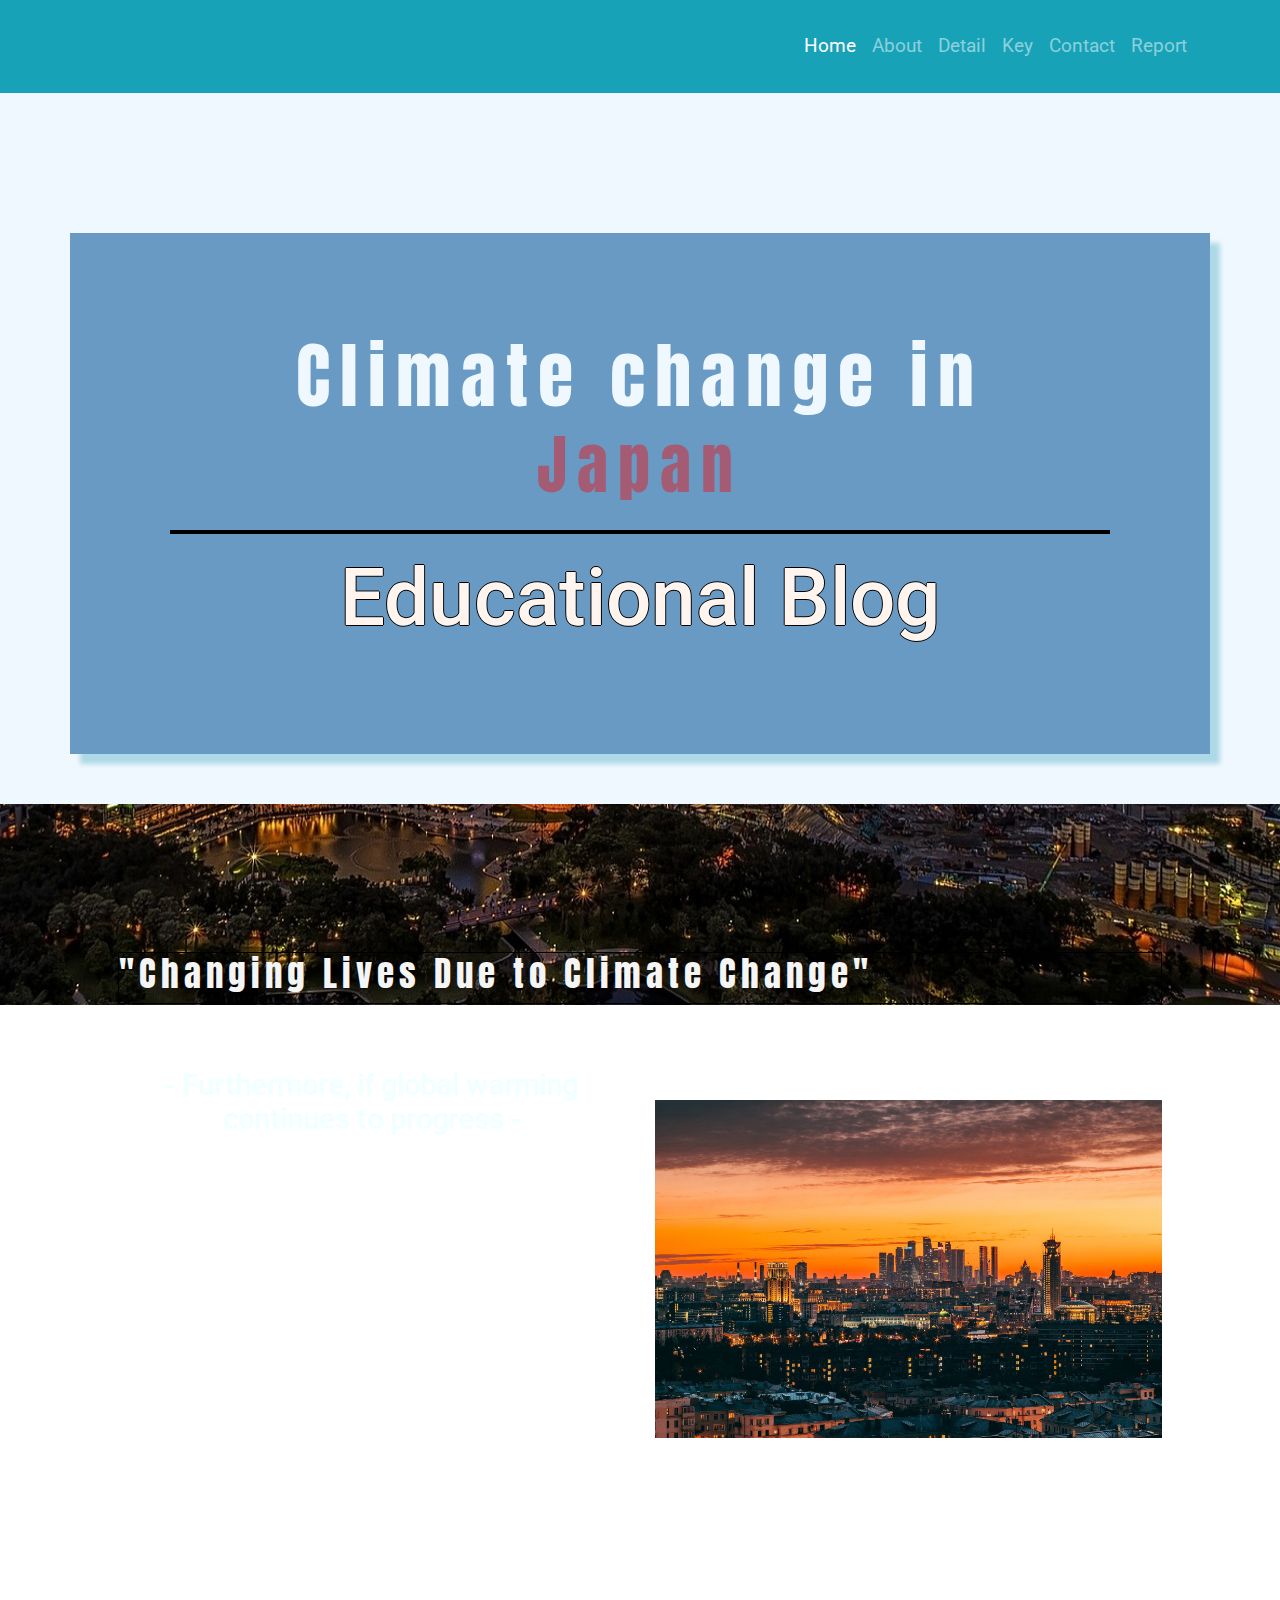
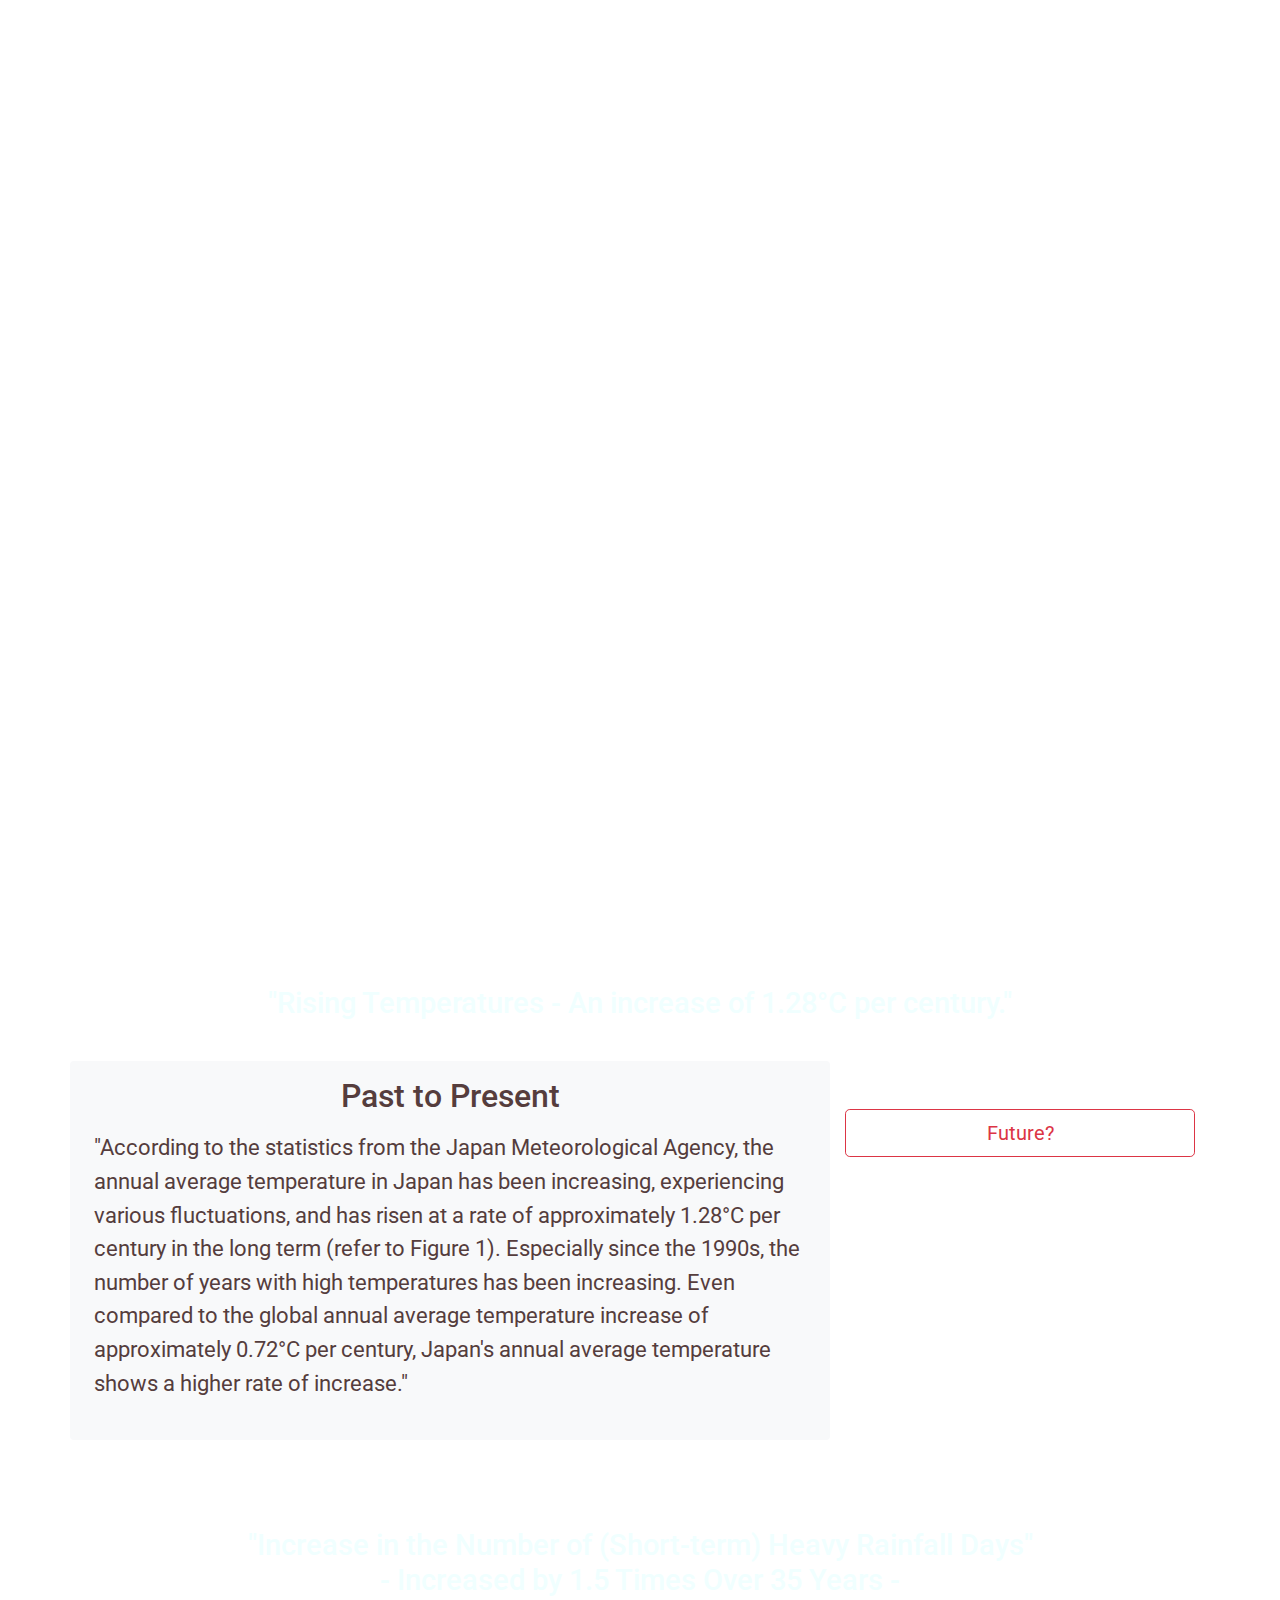
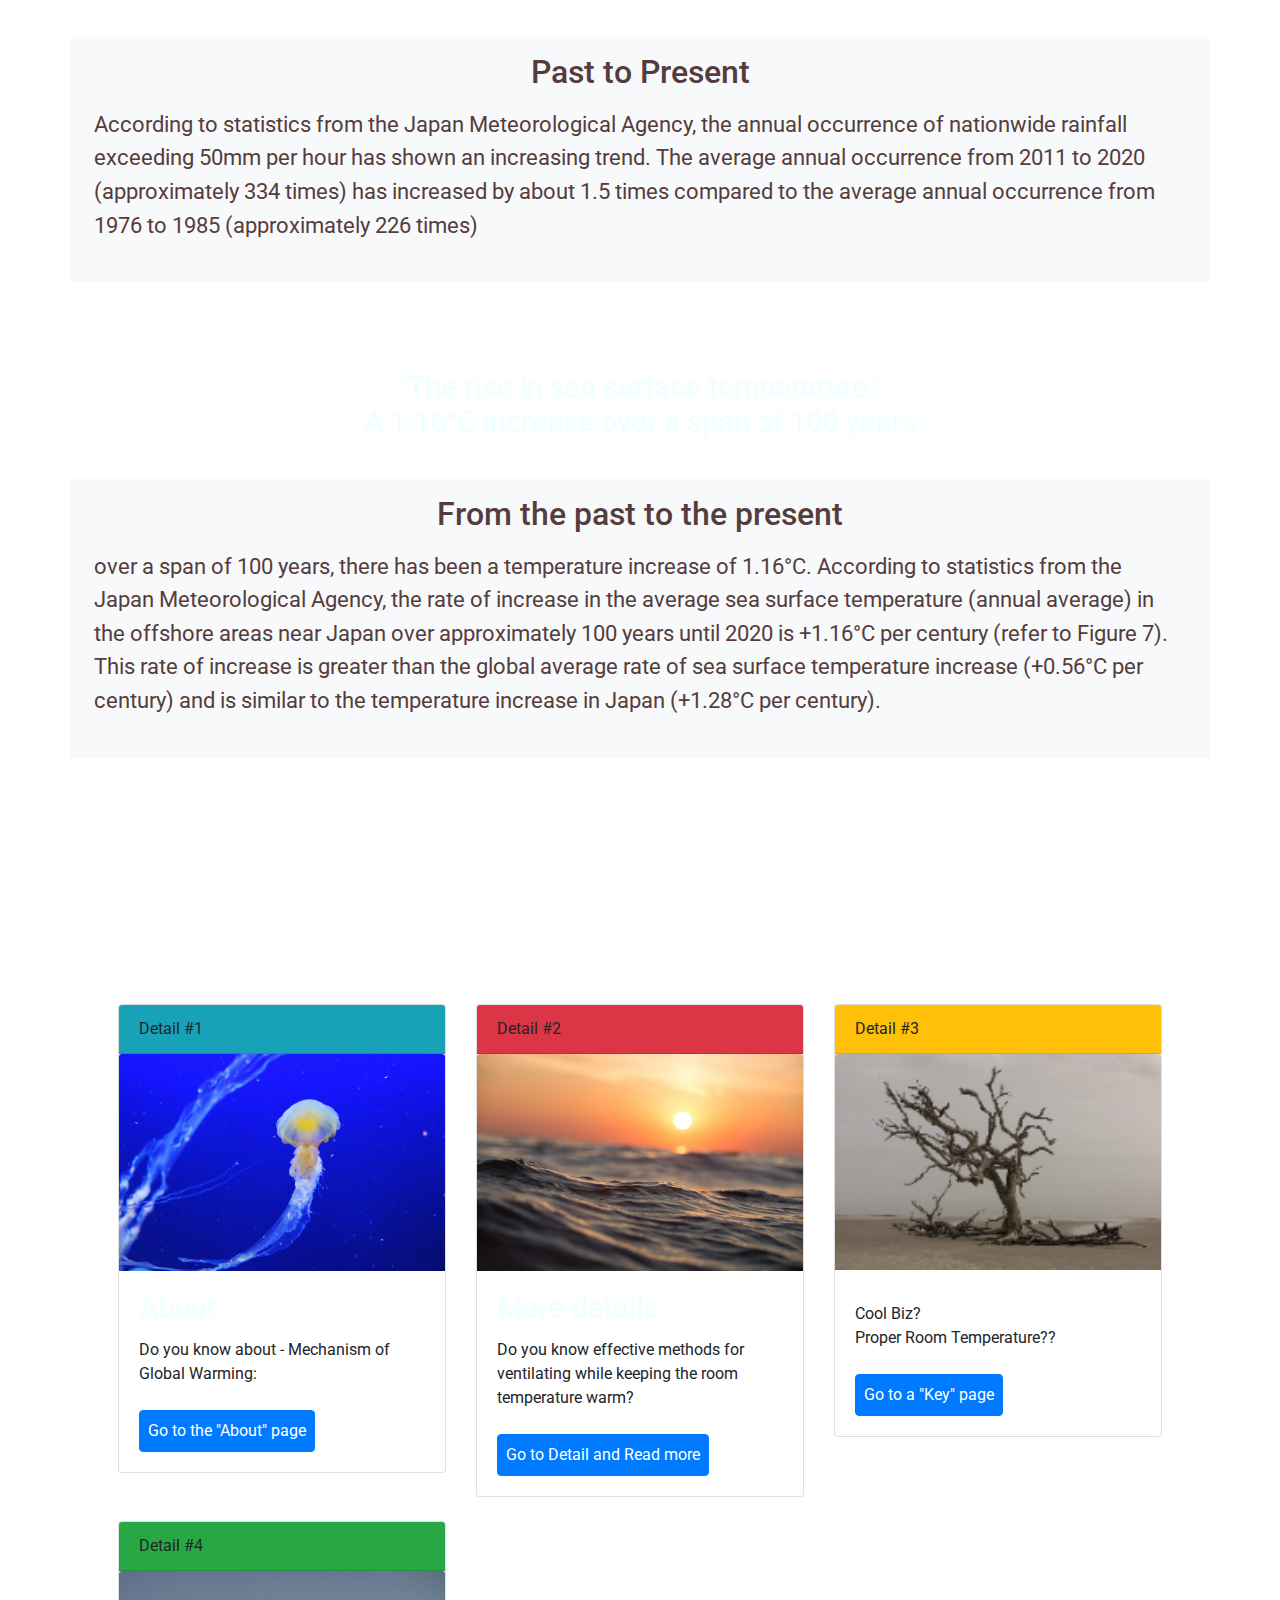
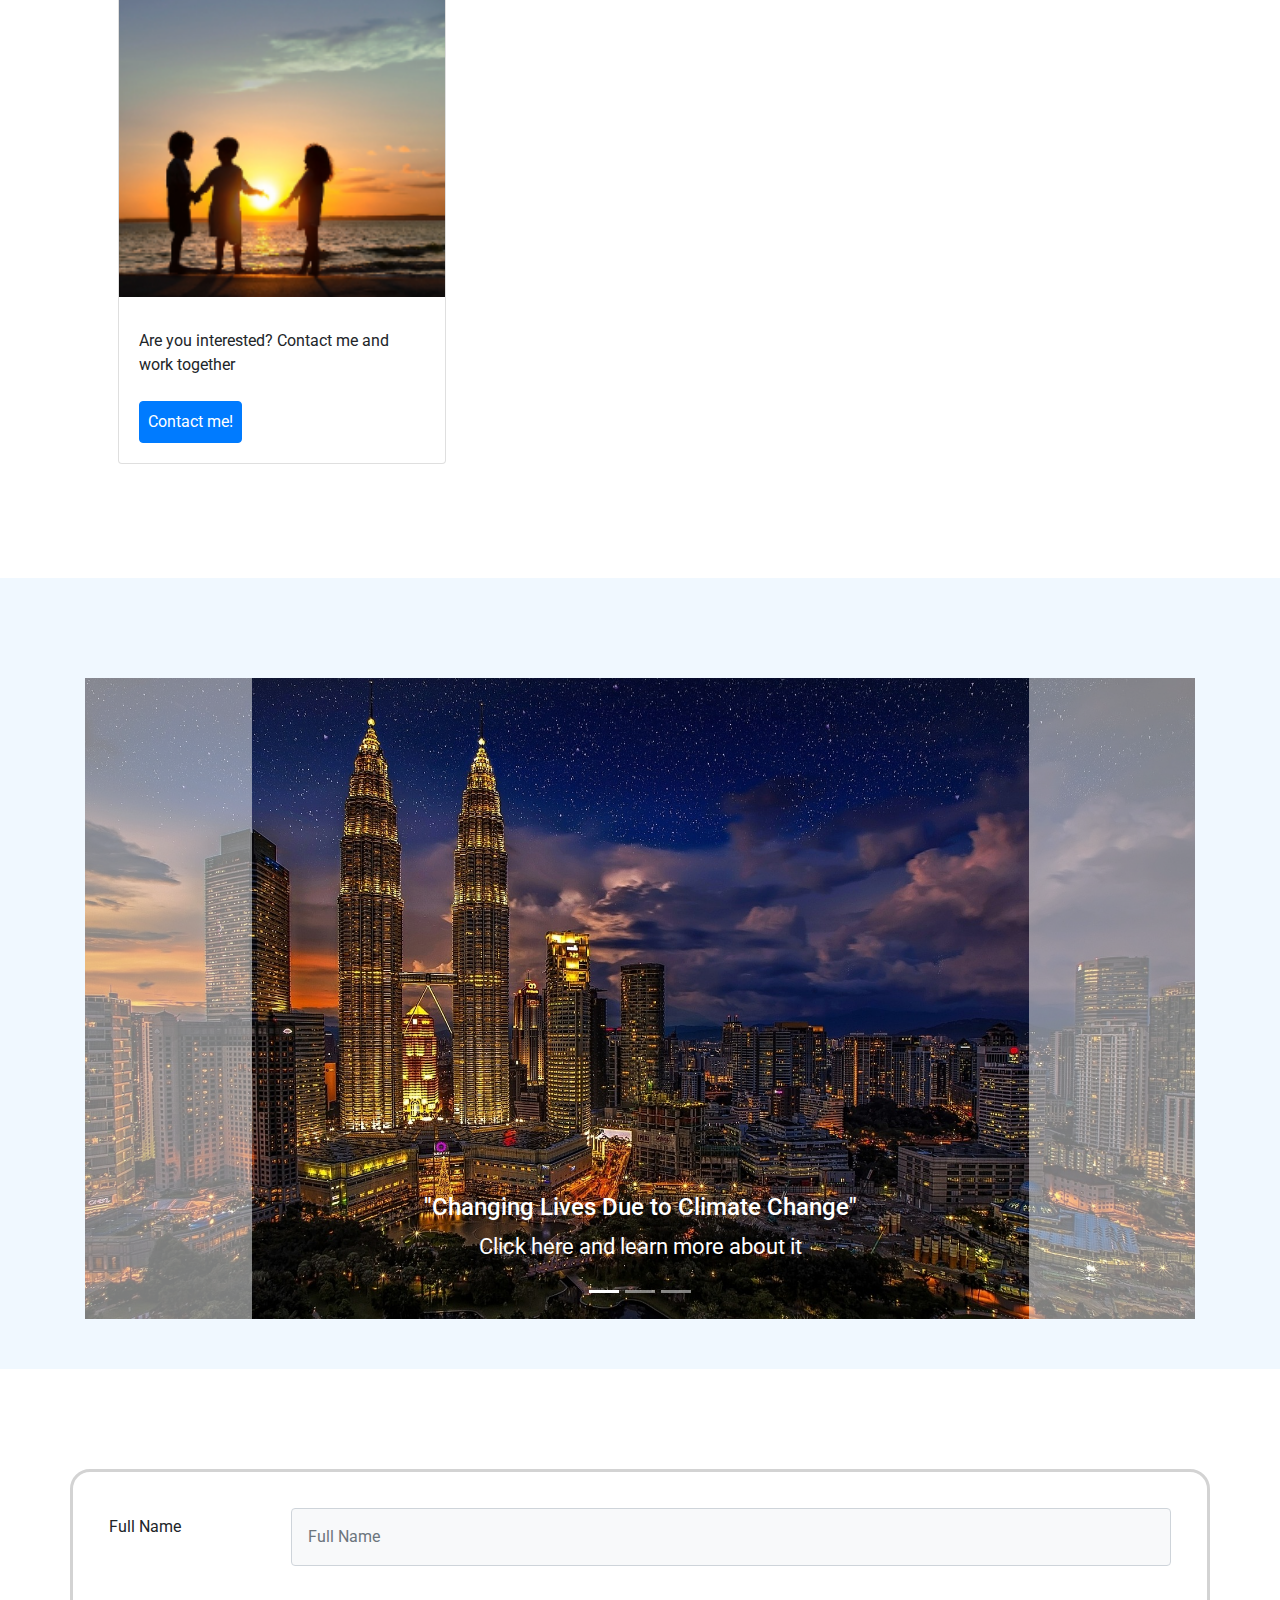
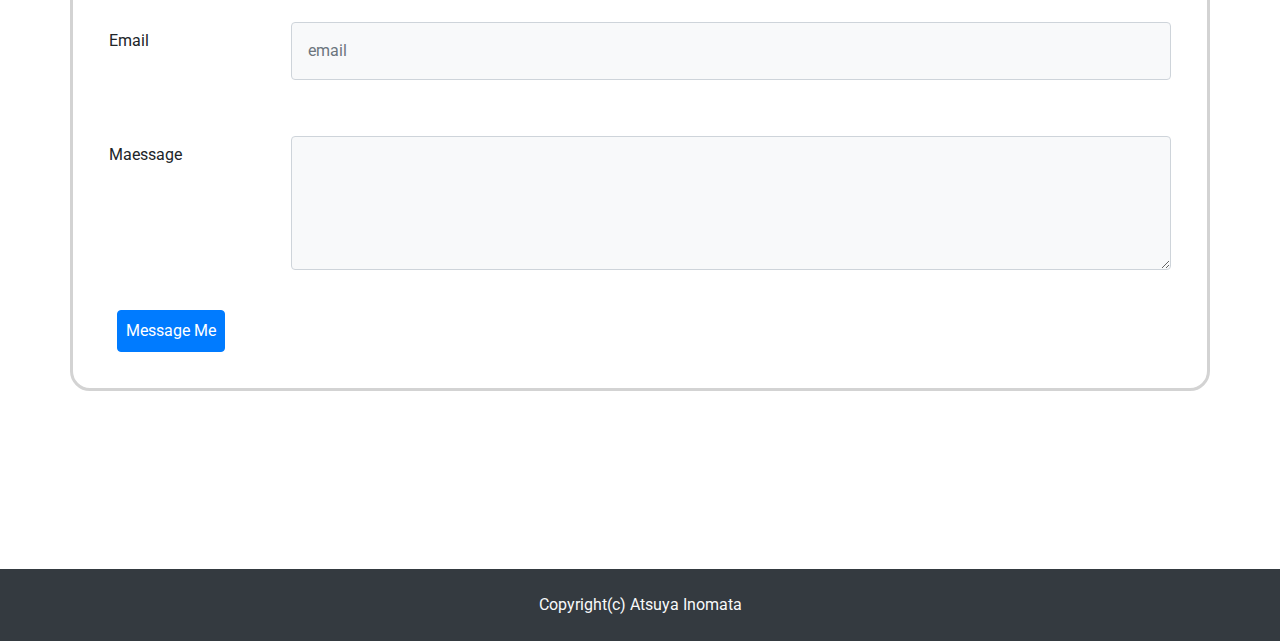
<file: index.html>
<!doctype html>
<html lang="en">
  <head>
    <meta charset="utf-8">
    <meta name="viewport" content="width=device-width, initial-scale=1">
    <title> WD - FinalP - WebSite</title>
    <link rel="preconnect" href="https://fonts.googleapis.com">
    <link rel="preconnect" href="https://fonts.gstatic.com" crossorigin>
    <link href="https://fonts.googleapis.com/css2?family=Anton&family=Black+Ops+One&family=Dancing+Script:wght@500;600&family=Gloria+Hallelujah&family=Indie+Flower&family=Open+Sans:ital,wght@0,300;1,300&family=Phudu:wght@300;600;900&family=Playfair+Display&family=Qwitcher+Grypen:wght@400;700&family=Roboto&display=swap" rel="stylesheet">
    <link rel="stylesheet" href="https://cdn.jsdelivr.net/npm/bootstrap@4.0.0/dist/css/bootstrap.min.css" integrity="sha384-Gn5384xqQ1aoWXA+058RXPxPg6fy4IWvTNh0E263XmFcJlSAwiGgFAW/dAiS6JXm" crossorigin="anonymous">
    <link rel="stylesheet" href="style.css">
  </head>

  <body>

    <!-- Nav Menu  -->
    <!-- using Bootstrap, "Bootstrap reference" , 2023. [Online]. Available: https://getbootstrap.com.-->
    <nav class="nabvar navbar-dark bg-info navbar-expand-sm sticky-top p-4">
      <div class="container">
        
        <button class="navbar-toggler" type="button" data-toggle="collapse" data-target="#topnav"><span class="navbar-toggler-icon"></span></button>
        <div class="collapse navbar-collapse" id="topnav" role="navigation"  >
          <ul class="nav navbar-nav ml-auto">
            <li class="navDom"><a href="#home" class="nav-link active">Home</a></li>
            <li><a href="about.html" class="nav-link ">About</a></li>
            <li><a href="detail.html" class="nav-link">Detail</a></li>
            <li><a href="key.html" class="nav-link">Key</a></li>
            <li><a href="contact.html" class="nav-link">Contact</a></li>
            <li><a href="report.html" class="nav-link">Report</a></li>
            </ul>
        </div>
      </div>
    </nav>

    <section class="section" id="homeTop">
      <div class="container text-center" id="HomeTit">
        <div>
          <h1 id="nameblog">  Climate change in 
            <br>
            <span class="japName">Japan</span> </h1>
          <hr>
          <h1>
          <span class="eduName text-center ">Educational Blog 
          </span> </h1>
            
        </div>
      </div>
    </section>
 


  <!--First page in index    -->
  <!--  Using Climate Central.com, 'Contents Reference'-->
  <!-- using Bootstrap, "Bootstrap reference" , 2023. [Online]. Available: https://getbootstrap.com. -->
    <section class="section" id="homeSec1">
      <div class="container p-5">
        <div class="h2 mb-5" id="indexSubtil">
          <h2>"Changing Lives Due to Climate Change"</h2> 
        </div>
        <div class="row">
          <div class="col homeSec1content">
            
            <p><h3 class="text-center">- Furthermore, if global warming continues to progress -</h3></p>
            <br>
            <p>How will our lives be affected and how will they change due to climate change?</p>
            <p>Let's explore the changes in Japan from the past, present, and future based on the latest research.</p>

            <p>Rising temperatures have led to shifts in weather patterns, resulting in more frequent and intense heatwaves across the country. This has implications for agriculture, as certain crops become more challenging to cultivate. Additionally, urban areas experience the 'urban heat island' effect, where cities tend to be warmer than surrounding rural areas.</p>

            <p>Extreme weather events, such as typhoons and heavy rainfall, have become more prevalent, leading to increased risks of flooding, landslides, and coastal erosion. These events pose a significant threat to communities and infrastructure, necessitating improved disaster preparedness and response measures.</p>

            <p>Rising sea levels are a growing concern, particularly for Japan's coastal regions. This leads to heightened vulnerability to coastal erosion and increased risks of storm surges during extreme weather events. Efforts to adapt to these changes include coastal protection measures and improved urban planning.</p>

            <p>Japan has been actively pursuing renewable energy sources, such as solar, wind, and geothermal power, to reduce reliance on fossil fuels and mitigate greenhouse gas emissions. Government policies and incentives play a crucial role in promoting the transition to a more sustainable and low-carbon energy system.</p>
          </div>
          <div class="col mt-5">
            <img src="image/sunset-8170058_1920.jpg" class="img-fluid" alt="A beautiful town in Japan">
          </div>
        </div>
      </div>
    </section>



    <!--  Q and A section with "modals and etc..."-->
    <!-- using Climate Central.com, 'Contents Reference'-->
    <!-- using Bootstrap, "Bootstrap reference" , 2023. [Online]. Available: https://getbootstrap.com. -->
    <section class="section" id="qanda">
      <div class="container mb-5">

        <div class="row">
          <div class="col p-4">
            <p><h3 class="text-center">
              "Rising Temperatures - An increase of 1.28°C per century."</h3></p>
          </div>
        </div>


        <div class="row">
          <div class="col bg-light p-3 rounded">
            <div class="h2 text-center">
              Past to Present</div>
            <p class="p-2">"According to the statistics from the Japan Meteorological Agency, the annual average temperature in Japan has been increasing, experiencing various fluctuations, and has risen at a rate of approximately 1.28°C per century in the long term (refer to Figure 1). Especially since the 1990s, the number of years with high temperatures has been increasing. Even compared to the global annual average temperature increase of approximately 0.72°C per century, Japan's annual average temperature shows a higher rate of increase."</p>
          </div>


          <!--  Could be adding here "modal" for Q&A-->
          <!-- using Climate Central.com, 'Contents Reference'-->
          <!-- using Bootstrap, "Bootstrap reference" , 2023. [Online]. Available: https://getbootstrap.com. -->
          <div class="col-4 bg-transparent">
           <a href="#" class="btn btn-outline-danger btn-lg btn-block p-2 mt-5" data-toggle="modal" data-target="#myModal"> Future?</a>
          </div>
          <div class="modal" id="myModal">
            <div class="modal-dialog">
              <div class="modal-content">
                <div class="modal-header">
                  <div class="modal-title">
                    <h3>
                      "By the end of the 21st century, there is a possibility of an increase of up to approximately 4.5°C."
                    </h3>
                   </div>
                    <button type="button" class="close" data-dismiss="modal">X</button>
                </div>
                <div class="modal-body">
                    <p>
                      It is anticipated that the annual average temperature in Japan at the end of the 21st century (average for 2076-2095) is likely to rise compared to the end of the 20th century (average for 1980-1999). Under the RCP8.5 scenario, which represents the most advanced global warming, an increase of approximately 4.5°C is projected. Under the RCP2.6 scenario, which represents the most restrained global warming, an increase of approximately 1.4°C is anticipated. As temperatures rise, it will lead to changes in the environment around us and in our daily lives, affecting ecosystems and agriculture, among other things.
                    </p>
                </div>
                <div class="modal-footer">
                  <button type="button" class="btn btn-danger" data-dismiss="modal">Close</button>
                </div>
               
              </div>
            </div>
          </div>
        </div>
      </div>



      <div class="container mb-5">
        <div class="row">
          <div class="col p-4">
            <p><h3 class="text-center">"Increase in the Number of (Short-term) Heavy Rainfall Days" <br> - Increased by 1.5 Times Over 35 Years -</h3></p>
          </div>
        </div>


        <div class="row">
          <div class="col bg-light p-3 rounded">
            <div class="h2 text-center">Past to Present</div>
            <p class="p-2">According to statistics from the Japan Meteorological Agency, the annual occurrence of nationwide rainfall exceeding 50mm per hour has shown an increasing trend. The average annual occurrence from 2011 to 2020 (approximately 334 times) has increased by about 1.5 times compared to the average annual occurrence from 1976 to 1985 (approximately 226 times) </p>
          </div>
        </div>
      </div>



      <div class="container mb-5">
        <div class="row">
          <div class="col p-4">
            <p><h3 class="text-center">"The rise in sea surface temperature." <br>
              - A 1.16°C increase over a span of 100 years -</h3></p>
          </div>
        </div>


        <div class="row">
          <div class="col bg-light p-3 rounded">
            <div class="h2 text-center">From the past to the present</div>
            <p class="p-2">over a span of 100 years, there has been a temperature increase of 1.16°C. According to statistics from the Japan Meteorological Agency, the rate of increase in the average sea surface temperature (annual average) in the offshore areas near Japan over approximately 100 years until 2020 is +1.16°C per century (refer to Figure 7). This rate of increase is greater than the global average rate of sea surface temperature increase (+0.56°C per century) and is similar to the temperature increase in Japan (+1.28°C per century).</p>
          </div>
        </div>
      </div>
    </section>


    <!--  Add a href tp move to other pages such as "About", "Keys", "details"-->
    <!-- using Climate Central.com, 'Contents Reference' -->
    <!-- using Bootstrap, "Bootstrap reference" , 2023. [Online]. Available: https://getbootstrap.com. -->
    <section class="section" id="fact">
      <div class="container p-5">
        <div class="row">
          <div class="col-sm-6 col-lg-4 mb-5">
           <div class="card">
            <div class="card-header bg-info"> Detail #1</div>
            <img class="card-img-top" src="image/jellyfish-257860_1920.jpg" alt="A sea creature - Jelly fish">
              <div class="card-body">
                <div class="card-title"> <h3>About</h3></div>
                <div class="card-text mb-4">Do you know about - Mechanism of Global Warming:</div>
                <a href="about.html" class="btn btn-primary p-2">Go to the "About" page</a>
              </div>
           </div>
        </div>

        <div class="col-sm-6 col-lg-4 mb-3">
          <div class="card">
           <div class="card-header bg-danger"> Detail #2</div>
           <img class="card-img-top" src="image/ocean-1867285_1920.jpg" alt="A beautiful sunset in Japan">
             <div class="card-body">
               <div class="card-title"><h3>More details</h3> </div>
               <div class="card-text mb-4">Do you know effective methods for ventilating while keeping the room temperature warm?</div>
               <a href="detail.html" class="btn btn-primary p-2">Go to Detail and Read more</a>
             </div>
          </div>
       </div>

       <div class="col-sm-6 col-lg-4 mb-3">
        <div class="card">
         <div class="card-header bg-warning"> Detail #3</div>
         <img class="card-img-top" src="image/tree-3137482_1920.png" alt="A tree in a dessert">
           <div class="card-body">
             <div class="card-title"> </div>
             <div class="card-text mb-4">Cool Biz? <br>
              Proper Room Temperature??</div>
             <a href="key.html" class="btn btn-primary p-2">Go to a "Key" page</a>
           </div>
          </div>
      </div>

      <div class="col-sm-6 col-lg-4 mb-3">
        <div class="card">
        <div class="card-header bg-success"> Detail #4</div>
        <img class="card-img-top" src="image/無題 (4).png" alt="Three kids playing at the beach ">
          <div class="card-body">
            <div class="card-title"> </div>
            <div class="card-text mb-4">Are you interested? Contact me and work together</div>
            <a href="contact.html" class="btn btn-primary p-2">Contact me!</a>
          </div>
        </div>
      </div>
    </section>



    <!--  Could use a "Carousel" here adding a href linked to other pages. Go get info how to add carousel in the previous section. Also possibly add DOM JS here  -->
    <!-- using Bootstrap, "Bootstrap reference" , 2023. [Online]. Available: https://getbootstrap.com. -->
    <header class="section carousel">
      <div class="container">
        <div id="car" class="carousel slide" data-ride="carousel">
            <ol class="carousel-indicators">
                <li data-target="#car" data-slide-to="0" class="active"></li>
                <li data-target="#car" data-slide-to="1"></li>
                <li data-target="#car" data-slide-to="2"></li>
            </ol>
            <div class="carousel-inner">
                <div class="carousel-item active"> 
                  <div class="carousel-caption d-none d-md-block">
                    <h4>"Changing Lives Due to Climate Change"</h4>
                    <p>Click here and learn more about it</p>
                  </div>
                  <a href="#homeSec1"> 
                    <img src="image/kuala-lumpur-1820944_1920.jpg" class="w-100 img-fluid"> 
                  </a>
                 
                </div>
                <div class="carousel-item"> 
                  <div class="carousel-caption d-none d-md-block">
                    <h4>"Rising Temperatures - An increase of 1.28°C per century."</h4>
                    <p>Click here and learn more about it</p>
                  </div>
                  <a href="#qanda">  <img src="image/sunset-1373171_1280.jpg" class="w-100"> </a>
                
                </div>
                <div class="carousel-item"> 
                  <div class="carousel-caption d-none d-md-block">
                    <h4>Exploring to more topics</h4>
                    <p>Click here and go to the adventure.</p>
                  </div>
                  <a href="#fact"> <img src="image/away-3408119_1920.jpg" class="w-100"> </a>
                 
                </div>
            </div>
            <a href="#car" data-slide="prev" class="carousel-control-prev bg-light"> <span class="carousel-control-prev-icon"></span> </a>
            <a href="#car" data-slide="next" class="carousel-control-next bg-light"> <span class="carousel-control-next-icon"></span> </a>
        </div>
    </div>
    </header>












    <!--   Contact form for Main -->
    <!-- using Bootstrap, "Bootstrap reference" , 2023. [Online]. Available: https://getbootstrap.com. -->
    <section class="section" id="contact">
      <div class="container">
        <form action="">
          <div class="form-group row mb-4 p-3">
            <label for="fullName" class="col-sm-2 col-form-label">Full Name</label>
            <div class="col-sm-10 ">
              <input type="text" class="form-control p-3 bg-light" id="fullName" placeholder="Full Name">
            </div>
          </div>
          <div class="form-group row mb-4 p-3">
            <label for="email" class="col-sm-2 col-form-label">Email</label>
            <div class="col-sm-10">
              <input type="email" class="form-control p-3 bg-light" id="email" placeholder="email">
            </div>
          </div>
          <div class="form-group row mb-4 p-3">
            <label for="message" class="col-sm-2 col-form-label">Maessage</label>
            <div class="col-sm-10">
             <textarea class="form-control bg-light" id="message" rows="5"></textarea>
            </div>
          </div>
          <button type="submit" class="btn btn-primary p-2 ml-4 mb-3">Message Me</button>
        </form>
      </div>
    </section>

    <!-- using Bootstrap, "Bootstrap reference" , 2023. [Online]. Available: https://getbootstrap.com. -->
    <footer class="bg-dark">
      <div class="container">
        <div class="text-center text-light p-4"> Copyright(c) Atsuya Inomata</div>
      </div>
    </footer>


    <script src="https://ajax.googleapis.com/ajax/libs/jquery/1.12.4/jquery.min.js"></script>
    <script src="https://cdn.jsdelivr.net/npm/popper.js@1.12.9/dist/umd/popper.min.js" integrity="sha384-ApNbgh9B+Y1QKtv3Rn7W3mgPxhU9K/ScQsAP7hUibX39j7fakFPskvXusvfa0b4Q" crossorigin="anonymous"></script>
    <script src="https://cdn.jsdelivr.net/npm/bootstrap@4.0.0/dist/js/bootstrap.min.js" integrity="sha384-JZR6Spejh4U02d8jOt6vLEHfe/JQGiRRSQQxSfFWpi1MquVdAyjUar5+76PVCmYl" crossorigin="anonymous"></script>

    <script src="script.js"></script>
  </body>
</html>
</file>
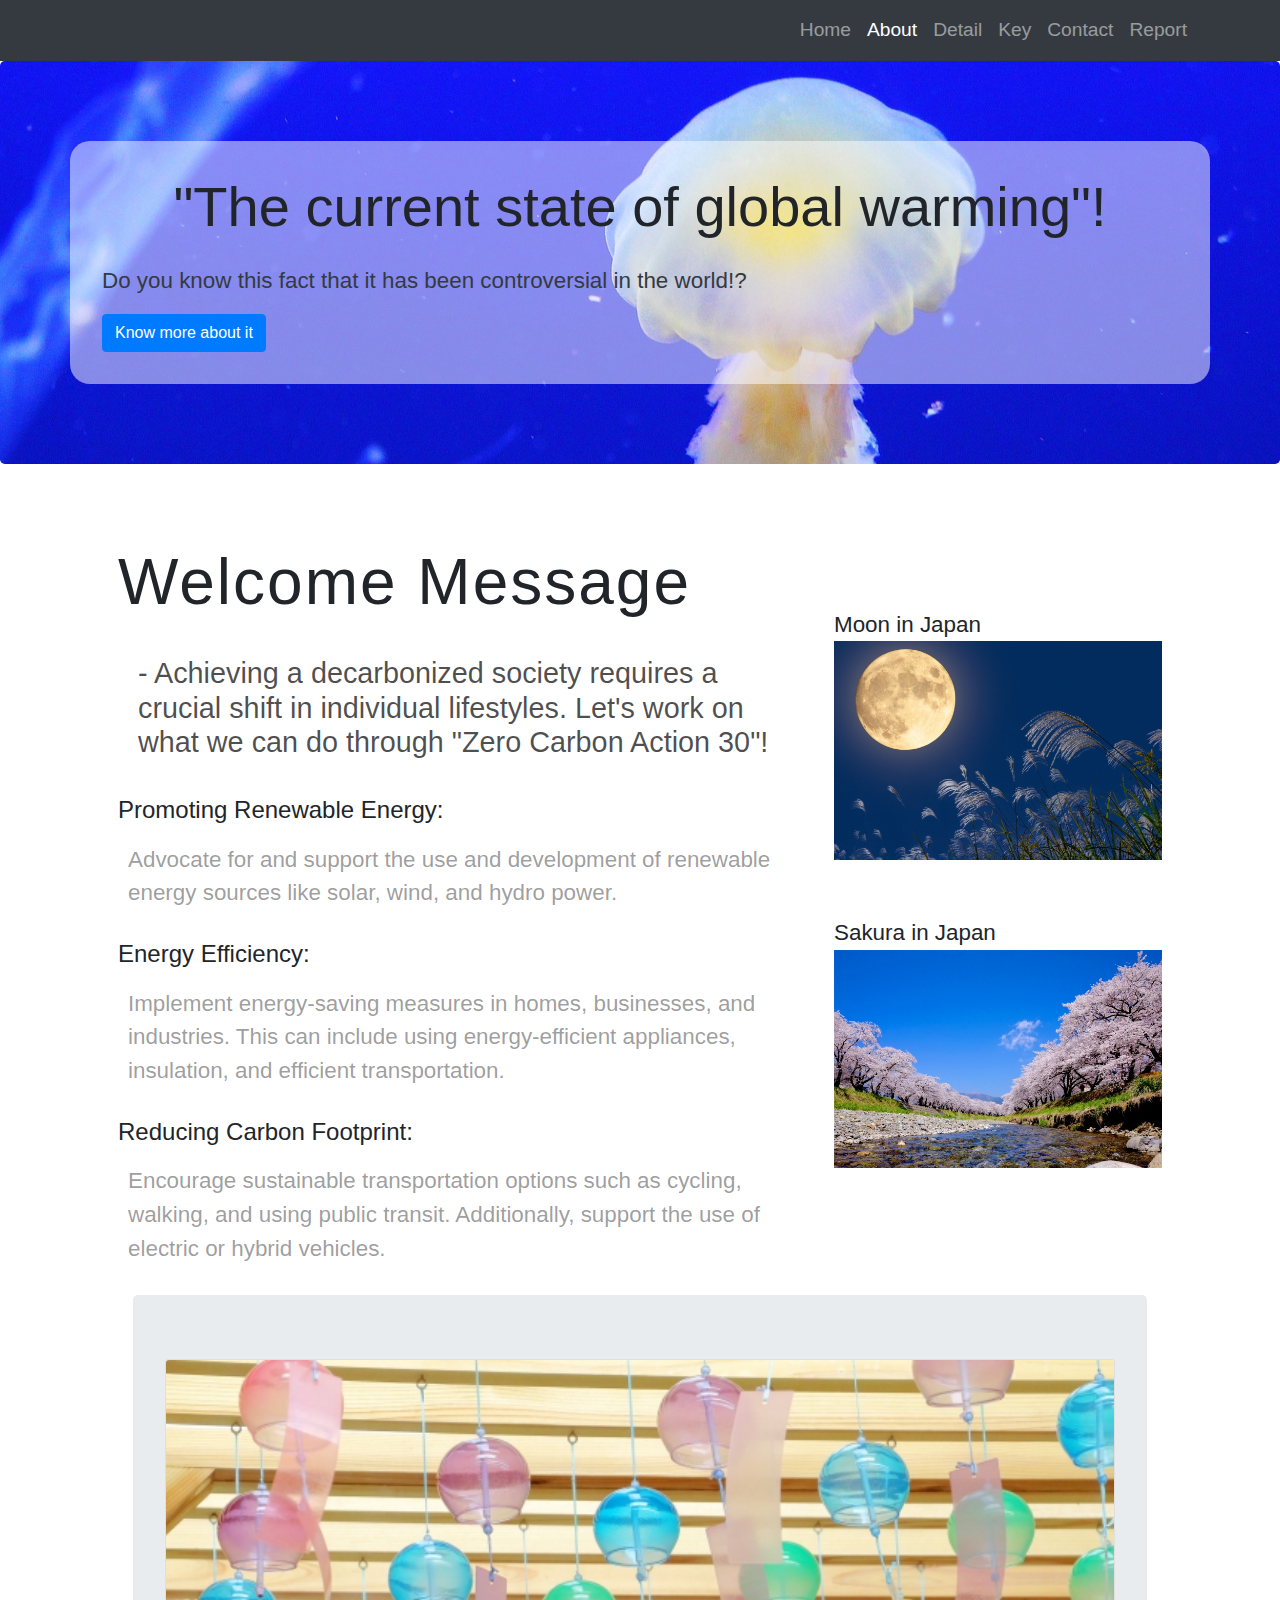
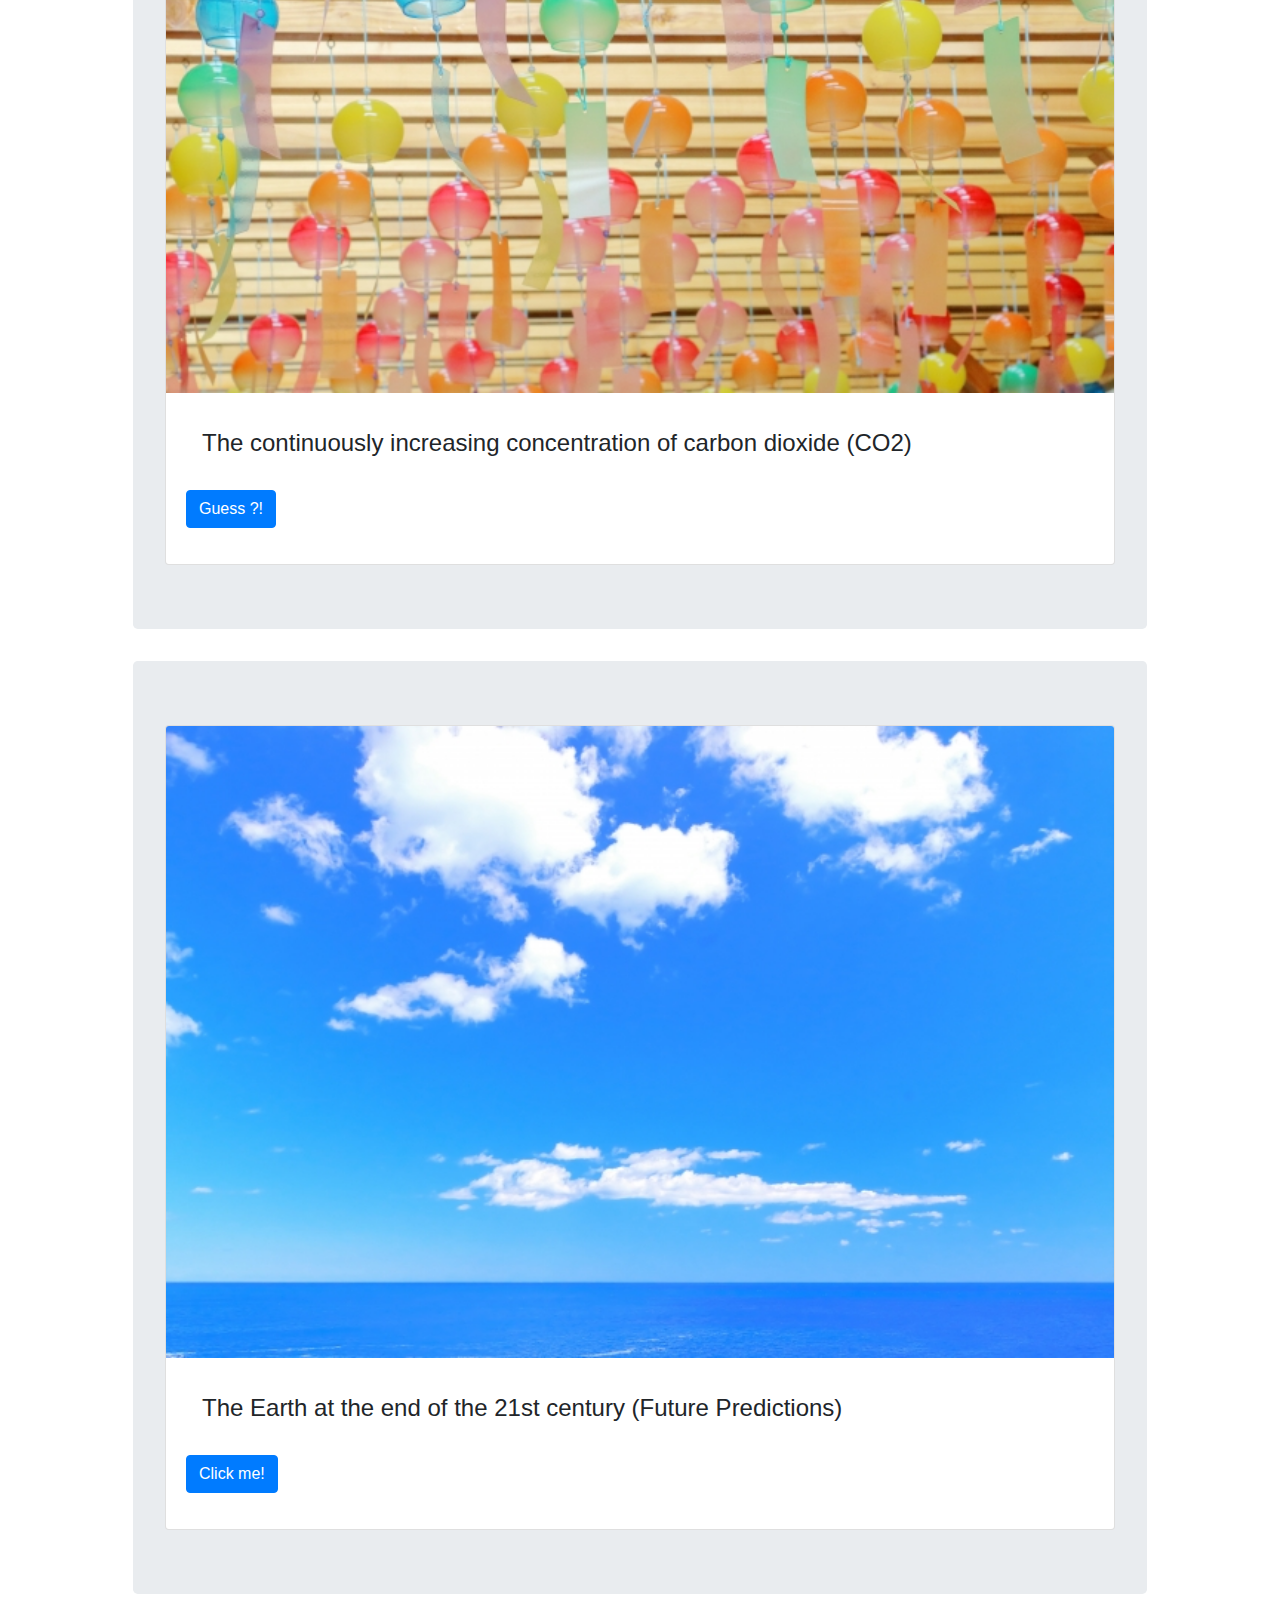
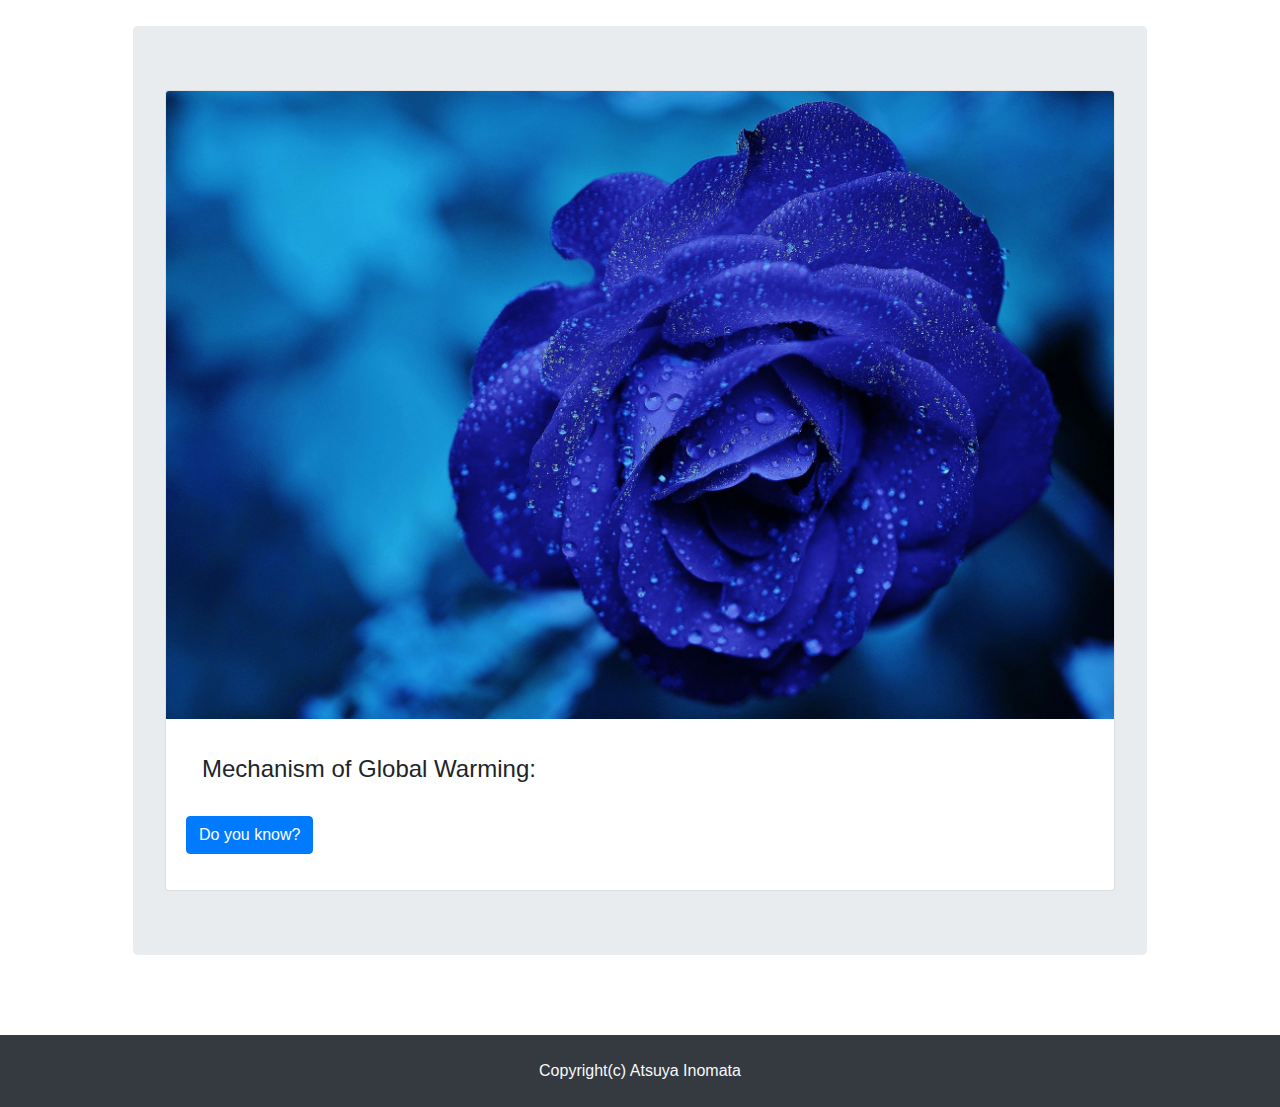
<file: about.html>
<!doctype html>
<html lang="en">
  <head>
    <meta charset="utf-8">
    <meta name="viewport" content="width=device-width, initial-scale=1">
    <title> WD - FinalP - WebSite</title>
    <link rel="stylesheet" href="https://cdn.jsdelivr.net/npm/bootstrap@4.0.0/dist/css/bootstrap.min.css" integrity="sha384-Gn5384xqQ1aoWXA+058RXPxPg6fy4IWvTNh0E263XmFcJlSAwiGgFAW/dAiS6JXm" crossorigin="anonymous">
    <link rel="stylesheet" href="style.css">
  </head>

  <body class="">
    <!--  Nav Menu bar-->
    <!-- Bootstrap, "Bootstrap reference" , 2023. [Online]. Available:
https://getbootstrap.com. -->
    <nav class="nabvar navbar-expand-lg navbar-dark bg-dark navbar-expand-sm sticky-top p-2">
      <div class="container">
        <button class="navbar-toggler" type="button" data-toggle="collapse" data-target="#topnav"><span class="navbar-toggler-icon"></span></button>
        <div class="collapse navbar-collapse" id="topnav">
          <ul class="nav navbar-nav ml-auto">
            <li><a href="index.html" class="nav-link">Home</a></li>
            <li class="navDom"><a href="about.html" class="nav-link active">About</a></li>
            <li><a href="detail.html" class="nav-link">Detail</a></li>
            <li><a href="key.html" class="nav-link">Key</a></li>
            <li><a href="contact.html" class="nav-link">Contact</a></li>
            <li><a href="report.html" class="nav-link">Report</a></li>
          </ul>
        </div>
      </div>
    </nav>


    <!-- Section 1 - Jumbtron  -->
    <!-- using Climate Central.com, 'Contents Reference' -->
    <!-- using Bootstrap, "Bootstrap reference" , 2023. [Online]. Available:
https://getbootstrap.com. -->
    <section class="jumbotron jumbAbout">
      <div class="container mastInfo">
        <div class="display-4 text-center" ><strong>"The current state of global warming"!</strong> </div>
        <p class="text-dark mt-4">
           Do you know this fact that it has been controversial in the world!?
          </p>
        <div>
          <!-- Could add here "modal" or not-->
          <!-- Button trigger modal -->
          <button type="button" class="btn btn-primary" data-toggle="modal" data-target="#exampleModalLong">
            Know more about it
          </button>

          <!-- Modal -->
          <div class="modal fade" id="exampleModalLong" tabindex="-1" role="dialog" aria-labelledby="exampleModalLongTitle" aria-hidden="true">
            <div class="modal-dialog" role="document">
              <div class="modal-content">
                <div class="modal-header">
                  <h5 class="modal-title" id="exampleModalLongTitle"><h3>The continuously rising global average temperature.</h3></h5>
                  <button type="button" class="close" data-dismiss="modal" aria-label="Close">
                    <span aria-hidden="true">&times;</span>
                  </button>
                </div>
                <!--  Add here sentences. Long-->
                <div class="modal-body">
                  <p>According to the Intergovernmental Panel on Climate Change (IPCC) Fifth Assessment Report (2013-2014), the combined global average surface temperature over land and sea has risen by 0.85°C from 1880 to 2012. Each of the last three decades has been successively warmer than any preceding decade since 1850.</p>
                </div>
                <div class="modal-footer">
                  <button type="button" class="btn btn-secondary" data-dismiss="modal">Close</button>
                </div>
              </div>
            </div>
          </div>

        </div>
      </div>
    </section>


    <!-- Section 2 -->
    <!-- using Climate Central.com, 'Contents Reference' -->
    <!-- using Bootstrap, "Bootstrap reference" , 2023. [Online]. Available:
https://getbootstrap.com. -->
    <section>
      <div class="container p-5">
          <div class="row">
              <div class="col-md-8">
                  <h2  id="aboutWel">Welcome Message</h2>
                  <p><h3 class="aboutWord">- Achieving a decarbonized society requires a crucial shift in individual lifestyles. Let's work on what we can do through "Zero Carbon Action 30"!</h3></p>
                  <h4>Promoting Renewable Energy: </h4>
                  <p class="aboutWordsm" >Advocate for and support the use and development of renewable energy sources like solar, wind, and hydro power.</p>
                  <h4>Energy Efficiency:</h4>
                  <p class="aboutWordsm"> Implement energy-saving measures in homes, businesses, and industries. This can include using energy-efficient appliances, insulation, and efficient transportation.</p>
                  <h4>Reducing Carbon Footprint: </h4>
                  <p class="aboutWordsm">Encourage sustainable transportation options such as cycling, walking, and using public transit. Additionally, support the use of electric or hybrid vehicles.</p>

 
              </div>
              <div class="col-md-4 mt-5">
                <div class="row">
                  <div class="col-md-12 col-sm-6 mt-3 mb-4">
                    <p>Moon in Japan<br>
                      <img src="image/27259977_s.jpg" class="img-fluid">
                  </p>
                  </div>
                  <div class="col-md-12 col-sm-6 mt-3 mb-4">
                    <p>Sakura in Japan<br>
                      <img src="image/2869668_s.jpg" class="img-fluid">
                  </p>
                  </div>
                </div>
              </div>
          </div>

          <div class="container">
            <div class="jumbotron">
              <div class="row">
                <div class="col">
                    <div class="card">
                        <img src="image/26992786_s.jpg" alt="beautiful grass art from Japan" class="card-img-top">
                        <div class="card-body">
                            <h4 class="card-title p-3">The continuously increasing concentration of carbon dioxide (CO2)</h4>
                            <p class="card-text"></p>
                            <p>
                              <button class="btn btn-primary" type="button" data-toggle="collapse" data-target="#collapseExample" aria-expanded="false" aria-controls="collapseExample">
                                Guess ?!
                              </button>
                            </p>
                            <div class="collapse" id="collapseExample">
                              <div class="card card-body">
                                Since the Industrial Revolution, humans have been extracting energy by burning fossil fuels like oil and coal, driving economic growth. As a consequence, the atmospheric concentration of CO2 has increased by as much as 40% compared to pre-Industrial Revolution levels. This upward trend is also evident in observations from the Greenhouse Gases Observing Satellite "Ibuki" (GOSAT).
                              </div>
                            </div>

                        </div>
                    </div>
                </div>
              </div>
            </div>
          </div>
          <div class="container">
            <div class="jumbotron">
              <div class="row">
                <div class="col">
                    <div class="card">
                        <img src="image/27326578_s.jpg" alt="A blue-sky"  class="card-img-top">
                        <div class="card-body">
                            <h4 class="card-title p-3">The Earth at the end of the 21st century (Future Predictions)</h4>
                            <p class="card-text"></p>
                           <p>
                              <button class="btn btn-primary" type="button" data-toggle="collapse" data-target="#collapseExampleTwo" aria-expanded="false" aria-controls="collapseExample">
                                Click me!
                              </button>
                            </p>
                            <div class="collapse" id="collapseExampleTwo">
                              <div class="card card-body">
                                According to the Intergovernmental Panel on Climate Change (IPCC) Fifth Assessment Report, if effective measures to combat global warming are not taken, by the end of the 21st century (2081-2100) the world's average temperature could rise by 2.6 to 4.8°C (indicated by the red range), compared to the late 20th century (1986-2005). Even with stringent measures to mitigate warming, there is still a high likelihood of a temperature increase of 0.3 to 1.7°C (indicated by the blue range).

Furthermore, it is predicted that the average sea level could potentially rise by as much as 82cm.
                              </div>
                            </div>

                        </div>
                    </div>
                </div>
              </div>
            </div>
          </div>
          <div class="container">
            <div class="jumbotron">
              <div class="row">
                <div class="col">
                    <div class="card">
                        <img src="image/rose-165819_1920.jpg" alt="A beautiful blue sea creature"  class="card-img-top">
                        <div class="card-body">
                            <h4 class="card-title p-3">Mechanism of Global Warming:</h4>
                            <p class="card-text"></p>
                            <p>
                              <button class="btn btn-primary" type="button" data-toggle="collapse" data-target="#collapseExampleThree" aria-expanded="false" aria-controls="collapseExample">
                                Do you know?
                              </button>
                            </p>
                            <div class="collapse" id="collapseExampleThree">
                              <div class="card card-body">
                                <ol>
                                  <li>The Earth warms up from energy received from the Sun.
                                  </li>
                                  <li>Greenhouse gases※ absorb and re-radiate the heat emitted from the Earth's surface, warming the atmosphere.</li>
                                  <li>When the concentration of greenhouse gases rises,
                                    <br>
                                    The greenhouse effect becomes stronger than before,
                                    <br>
                                    Resulting in an increase in surface temperature.</li>
                                </ol>
                              </div>
                            </div>

                        </div>
                    </div>
                </div>
              </div>
            </div>
          </div>
        
      </div>
  </section>

  <!-- using Bootstrap, "Bootstrap reference" , 2023. [Online]. Available:
https://getbootstrap.com. -->
  <footer class="bg-dark">
    <div class="container">
      <div class="text-center text-light p-4"> Copyright(c) Atsuya Inomata</div>
    </div>
  </footer>


    <script src="https://ajax.googleapis.com/ajax/libs/jquery/1.12.4/jquery.min.js"></script>
    <script src="https://cdn.jsdelivr.net/npm/popper.js@1.12.9/dist/umd/popper.min.js" integrity="sha384-ApNbgh9B+Y1QKtv3Rn7W3mgPxhU9K/ScQsAP7hUibX39j7fakFPskvXusvfa0b4Q" crossorigin="anonymous"></script>
    <script src="https://cdn.jsdelivr.net/npm/bootstrap@4.0.0/dist/js/bootstrap.min.js" integrity="sha384-JZR6Spejh4U02d8jOt6vLEHfe/JQGiRRSQQxSfFWpi1MquVdAyjUar5+76PVCmYl" crossorigin="anonymous"></script>

    <script src="script.js"></script>
  </body>
</html>
</file>
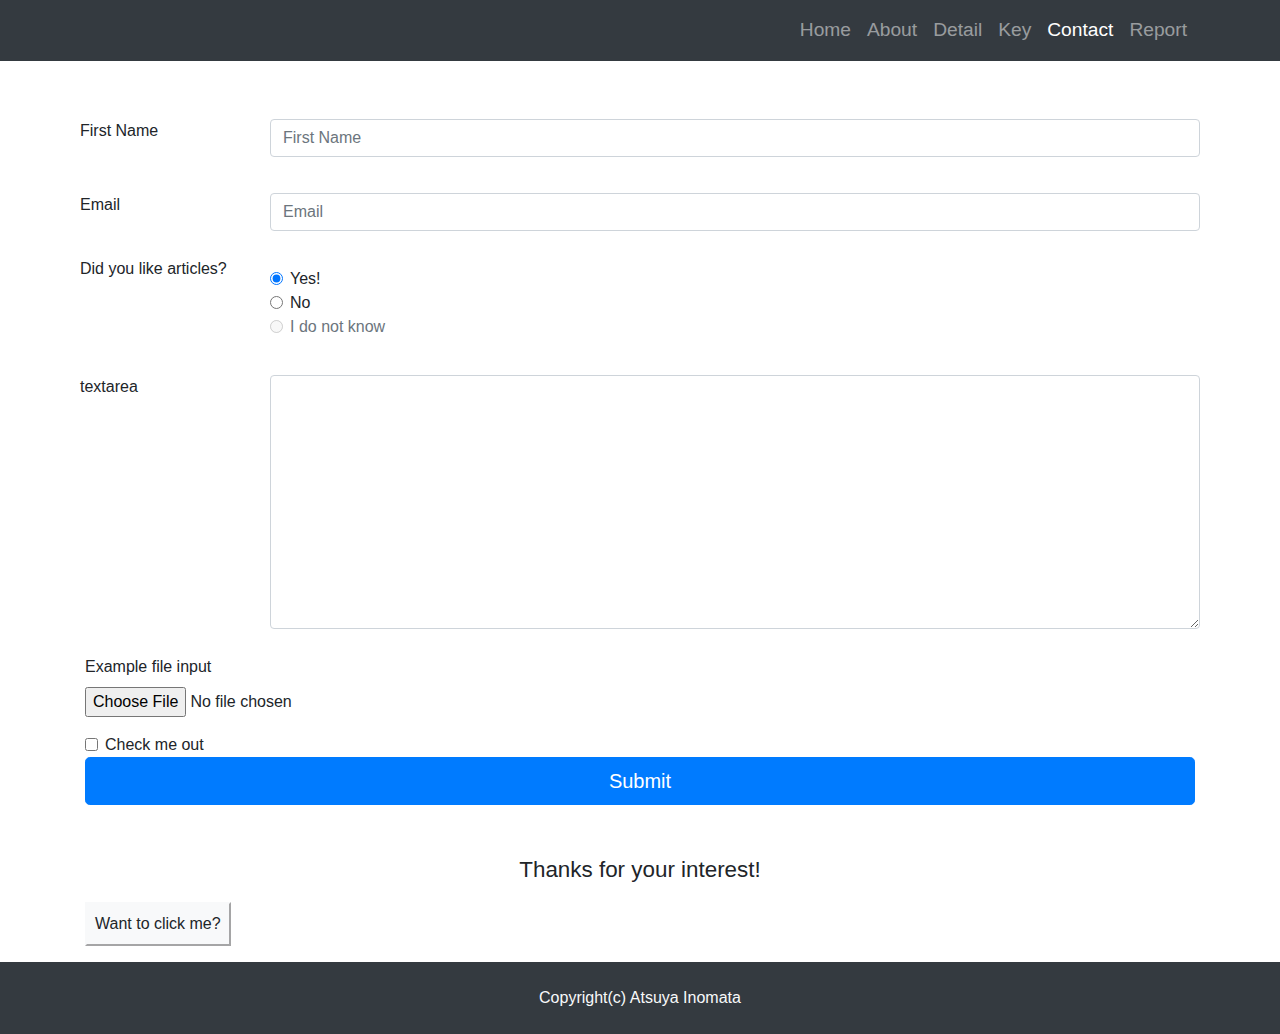
<file: contact.html>
<!doctype html>
<html lang="en">
  <head>
    <meta charset="utf-8">
    <meta name="viewport" content="width=device-width, initial-scale=1">
    <title> WD - FinalP - WebSite</title>
    <link rel="stylesheet" href="https://cdn.jsdelivr.net/npm/bootstrap@4.0.0/dist/css/bootstrap.min.css" integrity="sha384-Gn5384xqQ1aoWXA+058RXPxPg6fy4IWvTNh0E263XmFcJlSAwiGgFAW/dAiS6JXm" crossorigin="anonymous">
    <link rel="stylesheet" href="style.css">

    <style>
       .col-sm-2, .col-sm-10 {
        padding: 10px;
       
       }
    </style>
  </head>

  <!-- using Bootstrap, "Bootstrap reference" , 2023. [Online]. Available:
https://getbootstrap.com. -->
  <body class="">
    <nav class="nabvar navbar-expand-lg navbar-dark bg-dark navbar-expand-sm sticky-top p-2">
      <div class="container">
        <button class="navbar-toggler" type="button" data-toggle="collapse" data-target="#topnav"><span class="navbar-toggler-icon"></span></button>
        <div class="collapse navbar-collapse" id="topnav">
          <ul class="nav navbar-nav ml-auto">
            <li><a href="index.html" class="nav-link">Home</a></li>
            <li><a href="about.html" class="nav-link">About</a></li>
            <li><a href="detail.html" class="nav-link">Detail</a></li>
            <li><a href="key.html" class="nav-link">Key</a></li>
            <li class="navDom"><a href="contact.html" class="nav-link active">Contact</a></li>
            <li><a href="report.html" class="nav-link">Report</a></li>
          </ul>
        </div>
      </div>
    </nav>
    </header>


<!-- reference from Bootstrap, "Bootstrap reference" , 2023. [Online]. Available:
https://getbootstrap.com. -->
    <div class="container mt-5">
      <form class="form-horizontal">
          <div class="form-group row ">
              <label for="firstname" class="col-sm-2 form-control-label">First Name</label>
              <div class="col-sm-10">
                  <input type="text" id="firstname" name="firstname" placeholder="First Name" class="form-control"> </div>
          </div>
          <div class="form-group row">
              <label for="email" class="col-sm-2 form-control-label">Email</label>
              <div class="col-sm-10">
                  <input type="email" id="email" name="email" placeholder="Email" class="form-control"> </div>
          </div>
          <fieldset class="form-group">
            <div class="row">
              <legend class="col-form-label col-sm-2 pt-0">Did you like articles?</legend>
              <div class="col-sm-10">
                <div class="form-check">
                  <input class="form-check-input" type="radio" name="gridRadios" id="gridRadios1" value="option1" checked>
                  <label class="form-check-label" for="gridRadios1">
                    Yes!
                  </label>
                </div>
                <div class="form-check">
                  <input class="form-check-input" type="radio" name="gridRadios" id="gridRadios2" value="option2">
                  <label class="form-check-label" for="gridRadios2">
                    No
                  </label>
                </div>
                <div class="form-check disabled">
                  <input class="form-check-input" type="radio" name="gridRadios" id="gridRadios3" value="option3" disabled>
                  <label class="form-check-label" for="gridRadios3">
                    I do not know
                  </label>
                </div>
              </div>
            </div>
          </fieldset>
          <div class="form-group row">
            <label for="exampleFormControlTextarea1" class="col-sm-2 col-form-label">textarea</label>
            <div class="col-sm-10">
              <textarea class="form-control" id="exampleFormControlTextarea1" rows="10"></textarea>
            </div>
          </div>
          <form>
            <div class="form-group">
              <label for="exampleFormControlFile1">Example file input</label>
              <input type="file" class="form-control-file" id="exampleFormControlFile1">
            </div>
          </form>
          <div class="form-check">
            <input type="checkbox" class="form-check-input" id="exampleCheck1">
            <label class="form-check-label" for="exampleCheck1">Check me out</label>
          </div>
          <button type="submit" value="send" class="btn btn-primary btn-lg btn-block mb-5" id="submit" name="submit">Submit</button>
        </form>
      </div> 

      <div class="container">
        <p class="text-center">Thanks for your interest!</p>
        <button id="titleIn" class="btn-light p-2 mb-3">Want to click me?</button>
      </div>


        <footer class="bg-dark">
          <div class="container">
            <div class="text-center text-light p-4"> Copyright(c) Atsuya Inomata</div>
          </div>
        </footer>


    <script src="https://ajax.googleapis.com/ajax/libs/jquery/1.12.4/jquery.min.js"></script>
    <script src="https://cdn.jsdelivr.net/npm/popper.js@1.12.9/dist/umd/popper.min.js" integrity="sha384-ApNbgh9B+Y1QKtv3Rn7W3mgPxhU9K/ScQsAP7hUibX39j7fakFPskvXusvfa0b4Q" crossorigin="anonymous"></script>
    <script src="https://cdn.jsdelivr.net/npm/bootstrap@4.0.0/dist/js/bootstrap.min.js" integrity="sha384-JZR6Spejh4U02d8jOt6vLEHfe/JQGiRRSQQxSfFWpi1MquVdAyjUar5+76PVCmYl" crossorigin="anonymous"></script>

    <script src="script.js">

    </script>
  </body>
</htm
</file>
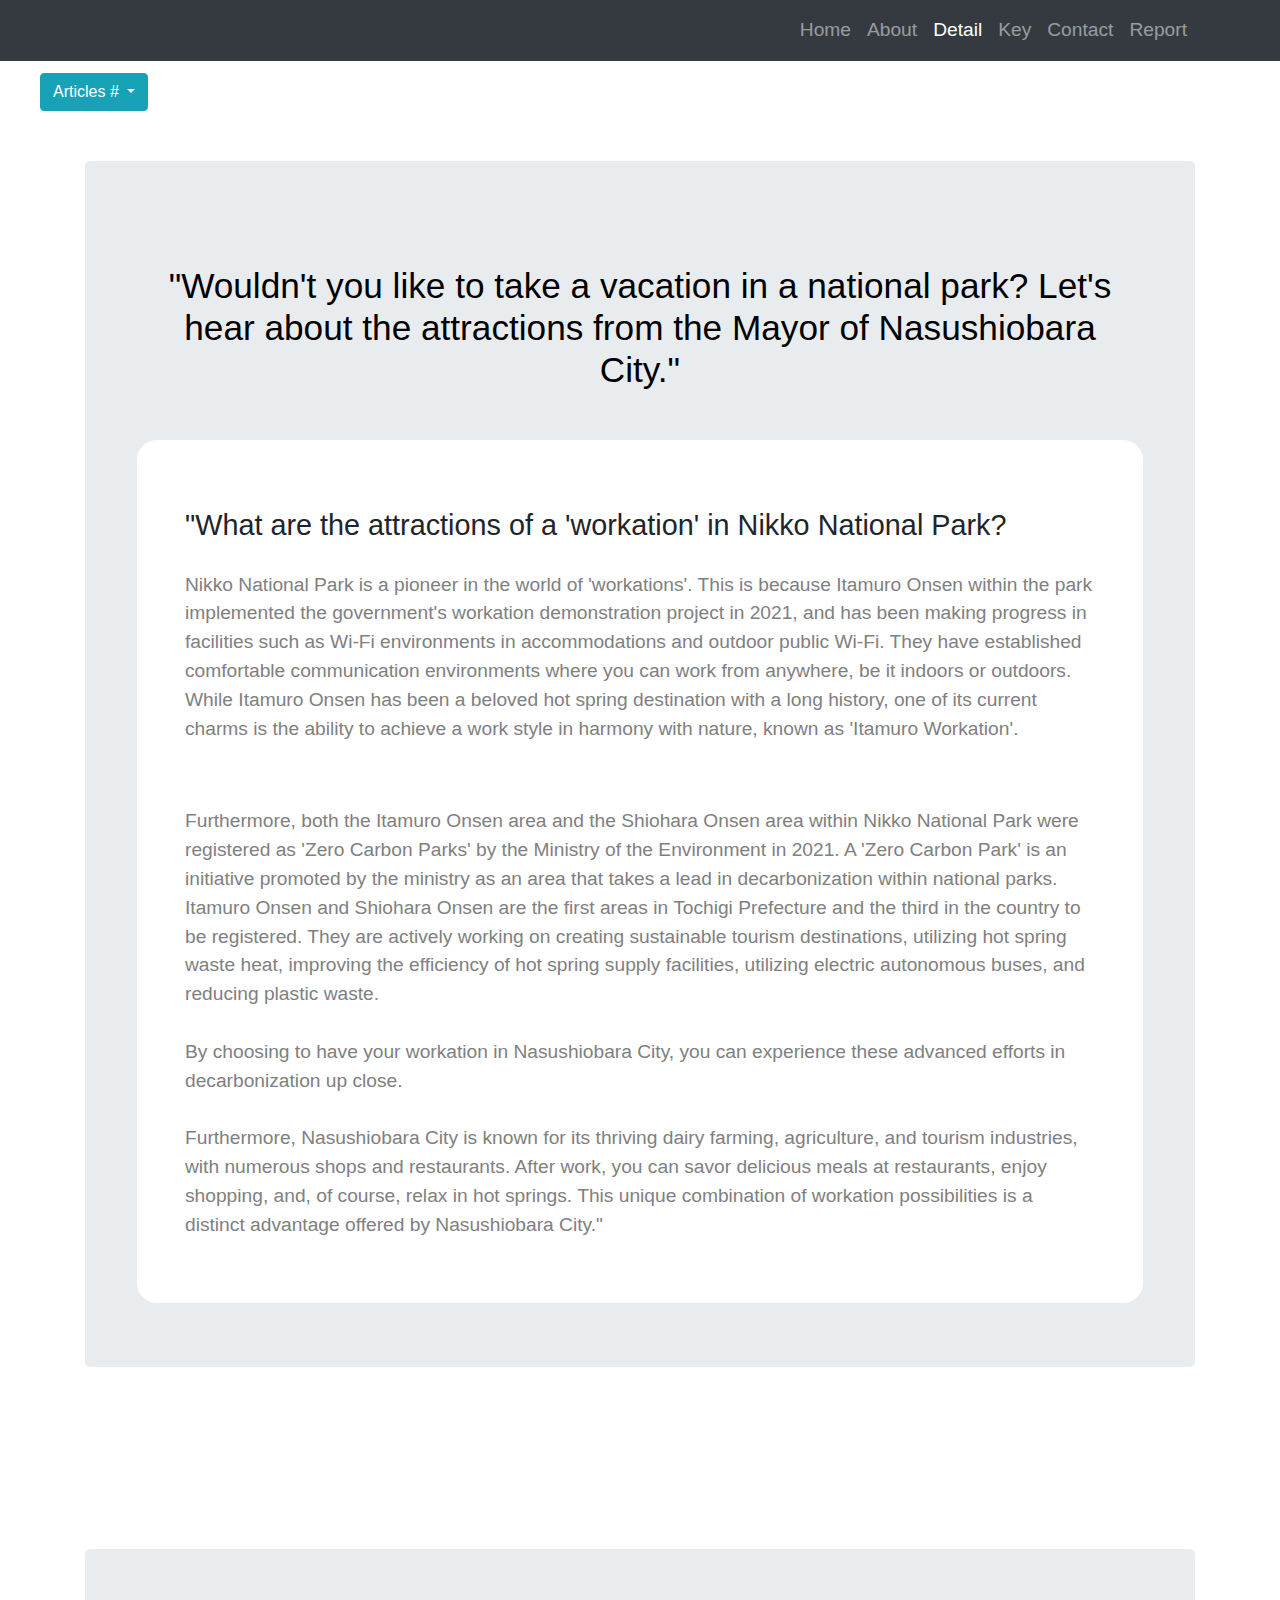
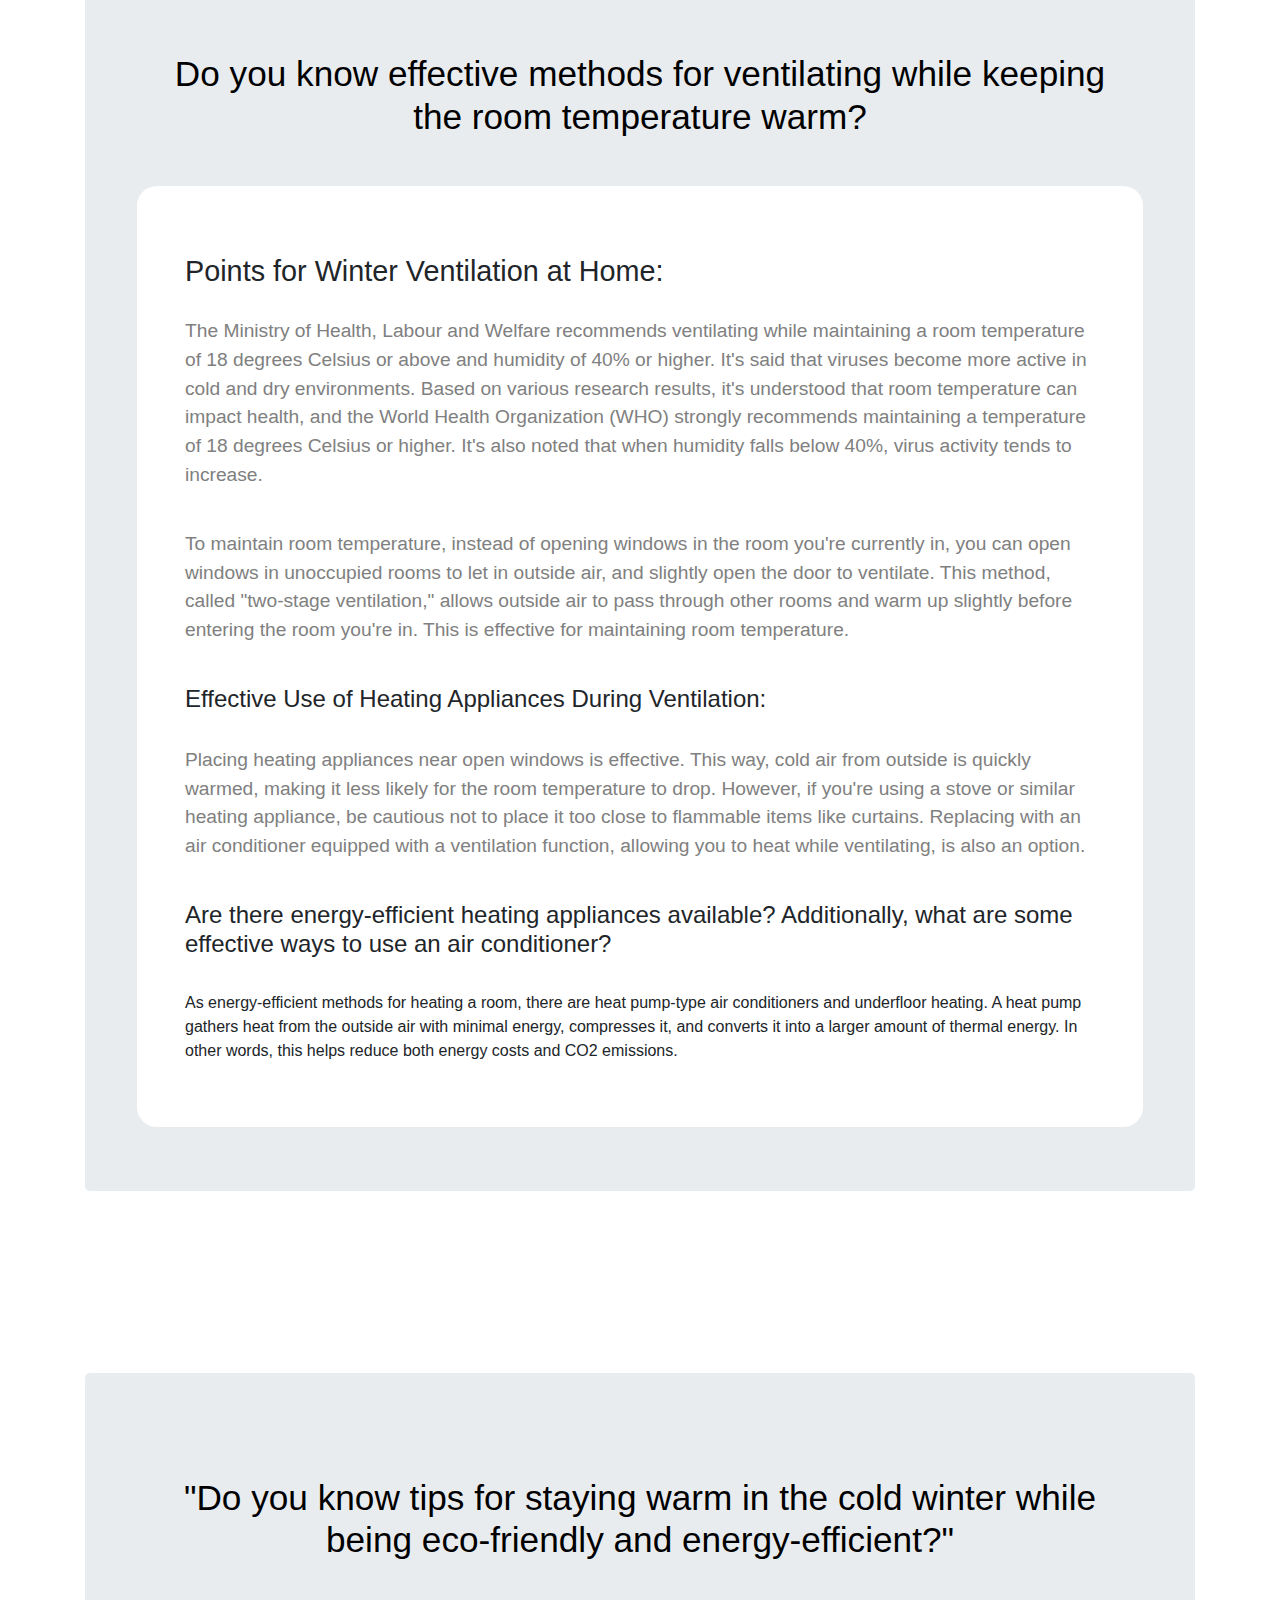
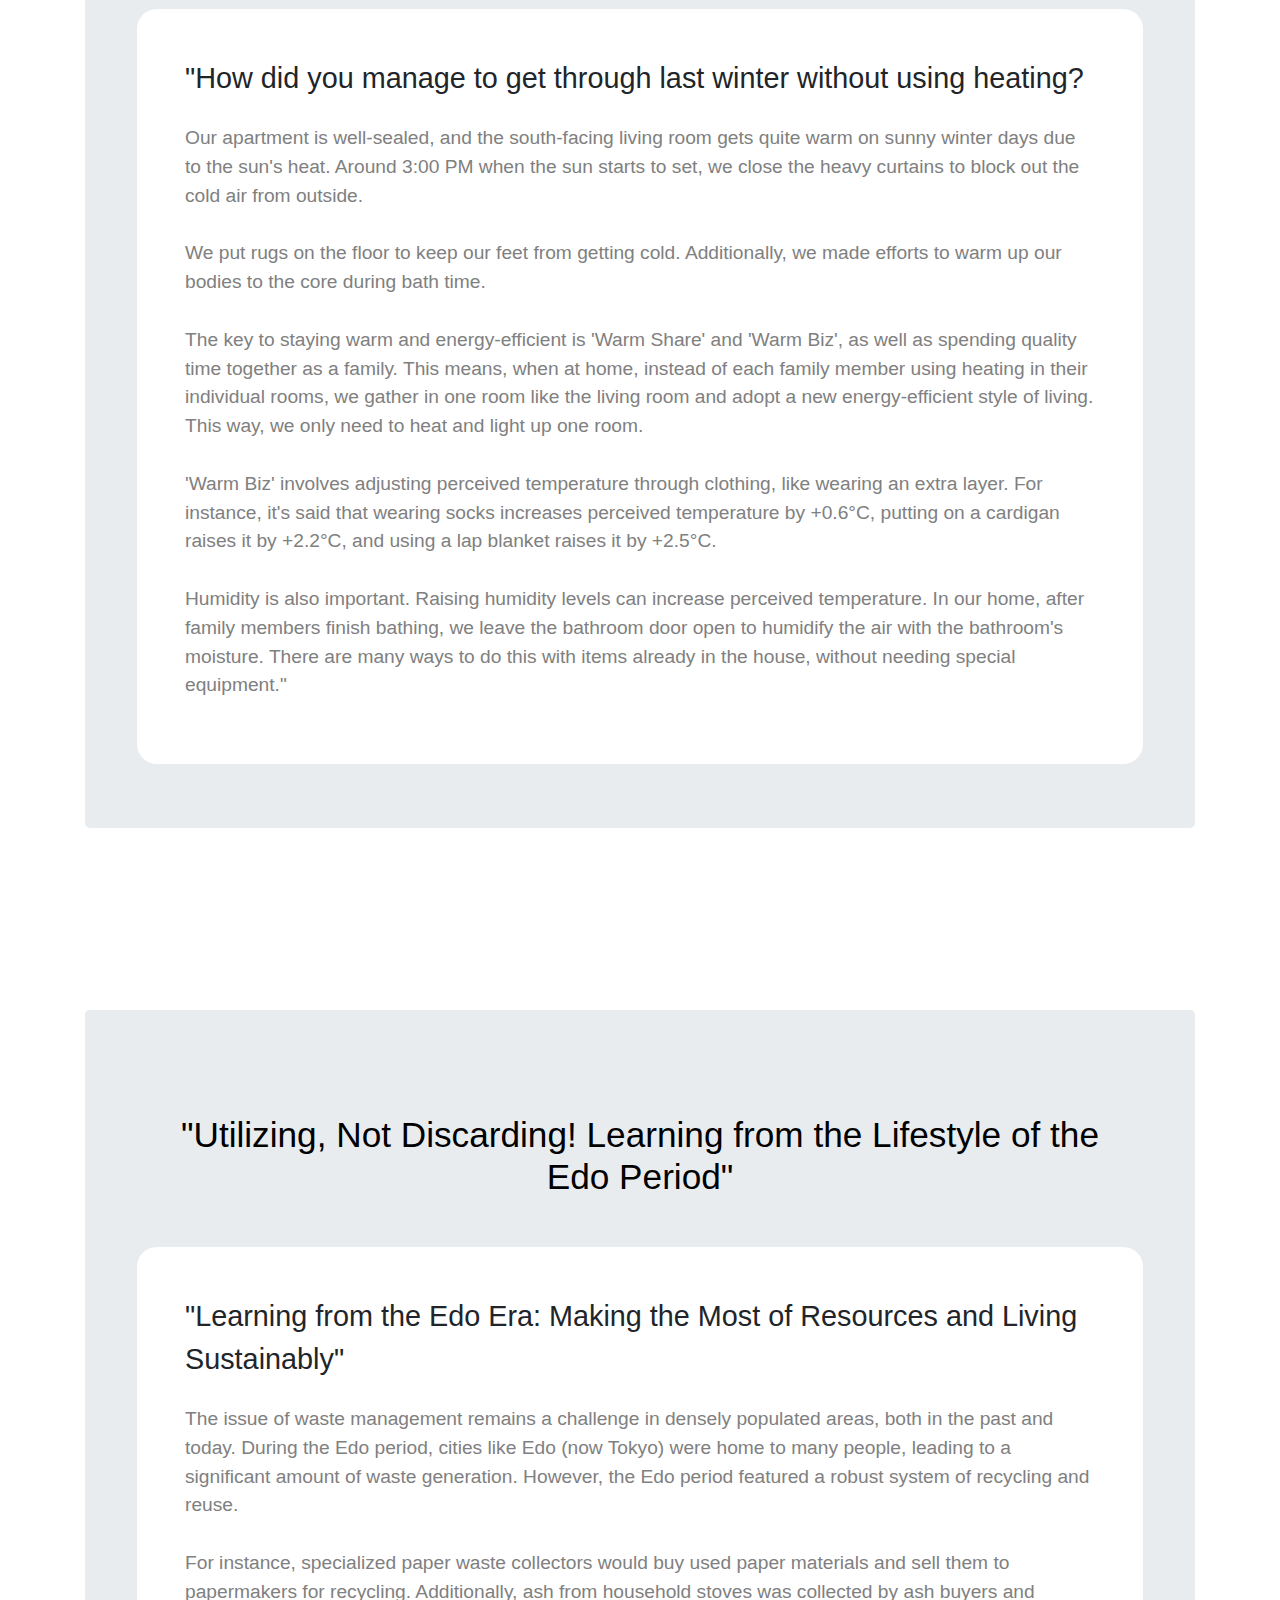
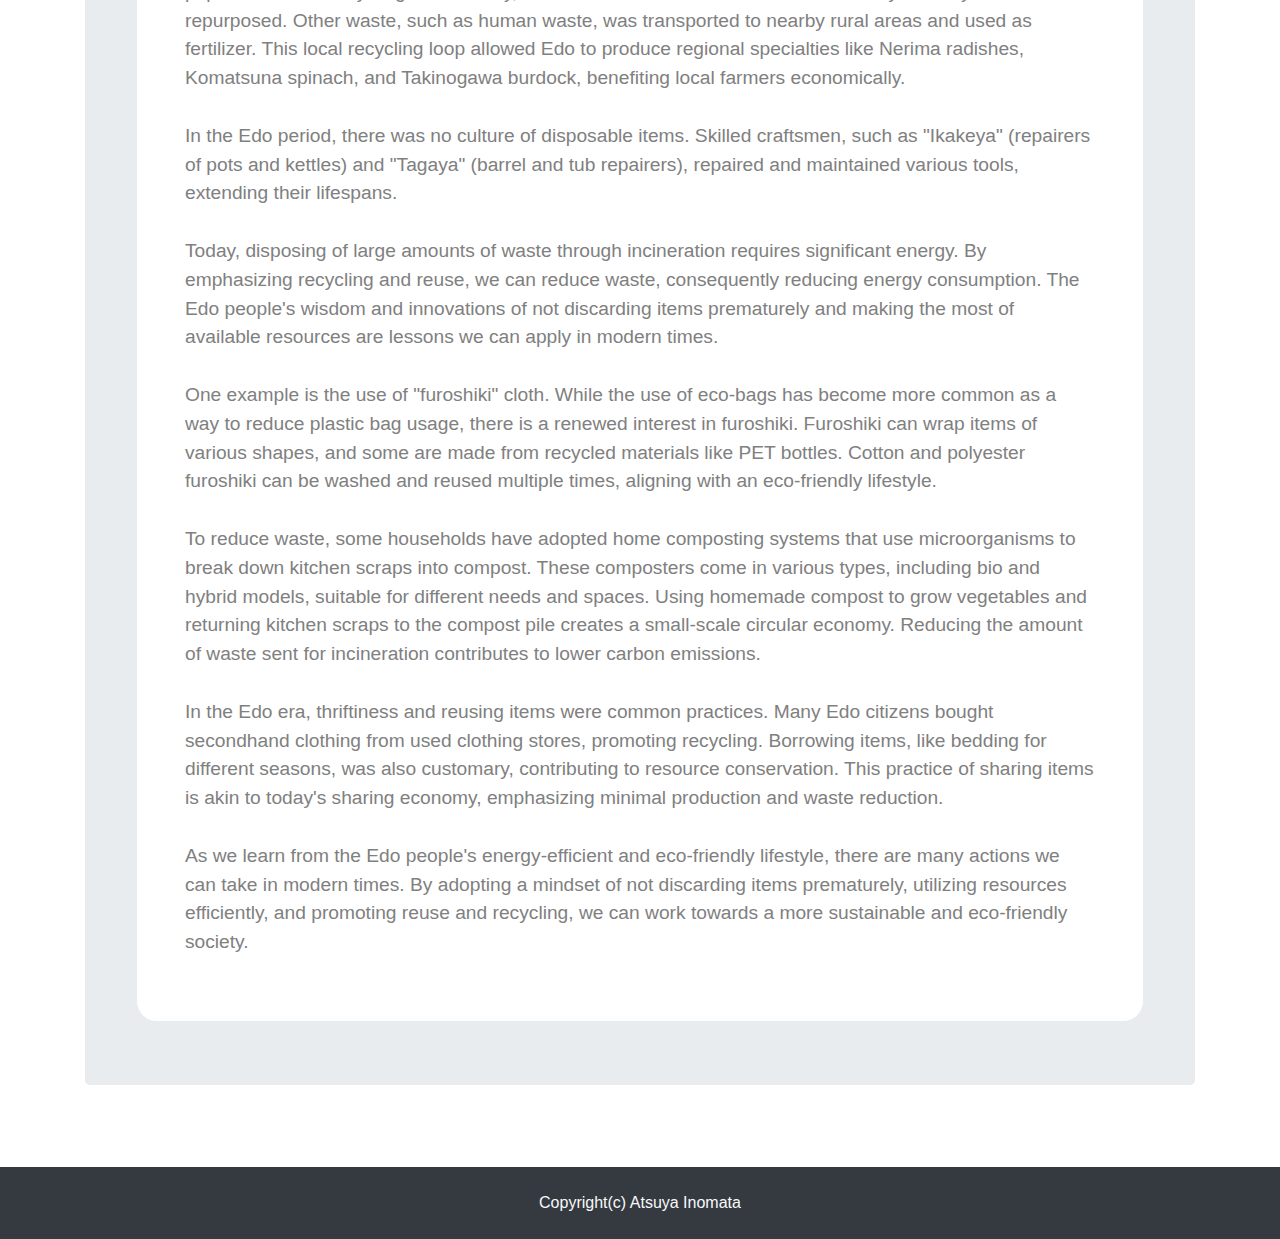
<file: detail.html>
<!doctype html>
<html lang="en">
  <head>
    <meta charset="utf-8">
    <meta name="viewport" content="width=device-width, initial-scale=1">
    <title> WD - FinalP - WebSite</title>
    <link rel="stylesheet" href="https://cdn.jsdelivr.net/npm/bootstrap@4.0.0/dist/css/bootstrap.min.css" integrity="sha384-Gn5384xqQ1aoWXA+058RXPxPg6fy4IWvTNh0E263XmFcJlSAwiGgFAW/dAiS6JXm" crossorigin="anonymous">
    <link rel="stylesheet" href="style.css">
  </head>

  <!-- Nav menu using Bootstrap, "Bootstrap reference" , 2023. [Online]. Available: https://getbootstrap.com. -->
  <body class="">
    <nav class="nabvar navbar-expand-lg navbar-dark bg-dark navbar-expand-sm sticky-top p-2">
      <div class="container">
        <button class="navbar-toggler" type="button" data-toggle="collapse" data-target="#topnav"><span class="navbar-toggler-icon"></span></button>
        <div class="collapse navbar-collapse" id="topnav">
          <ul class="nav navbar-nav ml-auto">
            <li><a href="index.html" class="nav-link">Home</a></li>
            <li><a href="about.html" class="nav-link">About</a></li>
            <li class="navDom"><a href="detail.html" class="nav-link active">Detail</a></li>
            <li><a href="key.html" class="nav-link">Key</a></li>
            <li><a href="contact.html" class="nav-link">Contact</a></li>
            <li><a href="report.html" class="nav-link">Report</a></li>
          </ul>
        </div>
      </div>
    </nav>
    </header>


    <!-- Top nav button anchoring to an article down below in this page.-->
    <!-- suing Bootstrap, "Bootstrap reference" , 2023. [Online]. Available:
https://getbootstrap.com. -->
    <div class="dropdown ml-4 mt-1 btn-lg detDrop">
      <button class="btn btn-secondary dropdown-toggle btn-info" type="button" id="dropdownMenuButton" data-toggle="dropdown" aria-haspopup="true" aria-expanded="false">
        Articles #
      </button>
      <div class="dropdown-menu" aria-labelledby="dropdownMenuButton">
        <a class="dropdown-item" href="#arcOne">Action</a>
        <a class="dropdown-item" href="#arcTwo">Another action</a>
        <a class="dropdown-item" href="#arcThree">Something else here</a>
        <a class="dropdown-item" href="#arcFour">Action</a>
      </div>
    </div>


    <!--  Articles/ Documents-->
    <!-- Climate Central.com, 'Contents Reference' -->
    <!-- using Bootstrap, "Bootstrap reference" , 2023. [Online]. Available:
https://getbootstrap.com. -->
    <div class="wrapper">
      <section id="arcOne" class="section ">
        <div class="container">
          <div class="jumbotron">
            <h2 class="detailTil">
              "Wouldn't you like to take a vacation in a national park? Let's hear about the attractions from the Mayor of Nasushiobara City."</h2>
            <article class="p-5">
              <p>
                <div class="detailStil">"What are the attractions of a 'workation' in Nikko National Park?</div>
                <br>
                <div class="detailP">
                  <p>
                    Nikko National Park is a pioneer in the world of 'workations'. This is because Itamuro Onsen within the park implemented the government's workation demonstration project in 2021, and has been making progress in facilities such as Wi-Fi environments in accommodations and outdoor public Wi-Fi. They have established comfortable communication environments where you can work from anywhere, be it indoors or outdoors. While Itamuro Onsen has been a beloved hot spring destination with a long history, one of its current charms is the ability to achieve a work style in harmony with nature, known as 'Itamuro Workation'.
                  </p>
                  <br><br>
                  <p>
                    Furthermore, both the Itamuro Onsen area and the Shiohara Onsen area within Nikko National Park were registered as 'Zero Carbon Parks' by the Ministry of the Environment in 2021. A 'Zero Carbon Park' is an initiative promoted by the ministry as an area that takes a lead in decarbonization within national parks. Itamuro Onsen and Shiohara Onsen are the first areas in Tochigi Prefecture and the third in the country to be registered. They are actively working on creating sustainable tourism destinations, utilizing hot spring waste heat, improving the efficiency of hot spring supply facilities, utilizing electric autonomous buses, and reducing plastic waste.
                  <br><br>
                  By choosing to have your workation in Nasushiobara City, you can experience these advanced efforts in decarbonization up close.
                  <br><br>
                  Furthermore, Nasushiobara City is known for its thriving dairy farming, agriculture, and tourism industries, with numerous shops and restaurants. After work, you can savor delicious meals at restaurants, enjoy shopping, and, of course, relax in hot springs. This unique combination of workation possibilities is a distinct advantage offered by Nasushiobara City."</p>
                </div>
            </article>
          </div>
        </div>
      </section>
      <section id="arcTwo" class="section">
        <div class="container">
          <div class="jumbotron">
            <h2 class="detailTil">Do you know effective methods for ventilating while keeping the room temperature warm?</h2>
            <article class="p-5">
              <p>
                <div  class="detailStil">Points for Winter Ventilation at Home:</div>
                <br>
                <div  class="detailP">
                  <p>
                    The Ministry of Health, Labour and Welfare recommends ventilating while maintaining a room temperature of 18 degrees Celsius or above and humidity of 40% or higher. It's said that viruses become more active in cold and dry environments. Based on various research results, it's understood that room temperature can impact health, and the World Health Organization (WHO) strongly recommends maintaining a temperature of 18 degrees Celsius or higher. It's also noted that when humidity falls below 40%, virus activity tends to increase.
                  </p>
                  
                  <br>
                  <p>
                    To maintain room temperature, instead of opening windows in the room you're currently in, you can open windows in unoccupied rooms to let in outside air, and slightly open the door to ventilate. This method, called "two-stage ventilation," allows outside air to pass through other rooms and warm up slightly before entering the room you're in. This is effective for maintaining room temperature.
                  </p>
                  <br>
                  <h4> Effective Use of Heating Appliances During Ventilation:</h4>
                 <br>
                  <p>
                    Placing heating appliances near open windows is effective. This way, cold air from outside is quickly warmed, making it less likely for the room temperature to drop. However, if you're using a stove or similar heating appliance, be cautious not to place it too close to flammable items like curtains.
                  
                    Replacing with an air conditioner equipped with a ventilation function, allowing you to heat while ventilating, is also an option.
                  </p>
                
                  <br>
                  <h4> Are there energy-efficient heating appliances available? Additionally, what are some effective ways to use an air conditioner?</h4>
                 <br>
                  
                  As energy-efficient methods for heating a room, there are heat pump-type air conditioners and underfloor heating. A heat pump gathers heat from the outside air with minimal energy, compresses it, and converts it into a larger amount of thermal energy. In other words, this helps reduce both energy costs and CO2 emissions.</p>
                </div>
                
            </article>
          </div>
        </div>
      </section>
      <section id="arcThree" class="section">
        <div class="container">
          <div class="jumbotron">
            <h2 class="detailTil">
              "Do you know tips for staying warm in the cold winter while being eco-friendly and energy-efficient?"</h2>
            <article class="p-5">
              <div  class="detailStil">"How did you manage to get through last winter without using heating?</div>
              <br>
              <div class="detailP">
                <p>
                  Our apartment is well-sealed, and the south-facing living room gets quite warm on sunny winter days due to the sun's heat. Around 3:00 PM when the sun starts to set, we close the heavy curtains to block out the cold air from outside.
                  <br><br>
                  We put rugs on the floor to keep our feet from getting cold. Additionally, we made efforts to warm up our bodies to the core during bath time.
                  <br><br>
                  The key to staying warm and energy-efficient is 'Warm Share' and 'Warm Biz', as well as spending quality time together as a family. This means, when at home, instead of each family member using heating in their individual rooms, we gather in one room like the living room and adopt a new energy-efficient style of living. This way, we only need to heat and light up one room.
                  <br><br>
                  'Warm Biz' involves adjusting perceived temperature through clothing, like wearing an extra layer. For instance, it's said that wearing socks increases perceived temperature by +0.6°C, putting on a cardigan raises it by +2.2°C, and using a lap blanket raises it by +2.5°C.
                  <br><br>
                  Humidity is also important. Raising humidity levels can increase perceived temperature. In our home, after family members finish bathing, we leave the bathroom door open to humidify the air with the bathroom's moisture. There are many ways to do this with items already in the house, without needing special equipment."</p>
              </div>
            </article>
          </div>
        </div>
      </section>
      <section id="arcFour" class="section">
        <div class="container">
          <div class="jumbotron">
            <h2 class="detailTil">"Utilizing, Not Discarding! Learning from the Lifestyle of the Edo Period"</h2>
            <article class="p-5">
              <div class="detailStil">"Learning from the Edo Era: Making the Most of Resources and Living Sustainably"</div>
              <br>
              <div  class="detailP">
                <p>

                  The issue of waste management remains a challenge in densely populated areas, both in the past and today. During the Edo period, cities like Edo (now Tokyo) were home to many people, leading to a significant amount of waste generation. However, the Edo period featured a robust system of recycling and reuse.
                  <br><br>
                  For instance, specialized paper waste collectors would buy used paper materials and sell them to papermakers for recycling. Additionally, ash from household stoves was collected by ash buyers and repurposed. Other waste, such as human waste, was transported to nearby rural areas and used as fertilizer. This local recycling loop allowed Edo to produce regional specialties like Nerima radishes, Komatsuna spinach, and Takinogawa burdock, benefiting local farmers economically.
                  <br><br>
                  In the Edo period, there was no culture of disposable items. Skilled craftsmen, such as "Ikakeya" (repairers of pots and kettles) and "Tagaya" (barrel and tub repairers), repaired and maintained various tools, extending their lifespans.
                  <br><br>
                  Today, disposing of large amounts of waste through incineration requires significant energy. By emphasizing recycling and reuse, we can reduce waste, consequently reducing energy consumption. The Edo people's wisdom and innovations of not discarding items prematurely and making the most of available resources are lessons we can apply in modern times.
                  <br><br>
                  One example is the use of "furoshiki" cloth. While the use of eco-bags has become more common as a way to reduce plastic bag usage, there is a renewed interest in furoshiki. Furoshiki can wrap items of various shapes, and some are made from recycled materials like PET bottles. Cotton and polyester furoshiki can be washed and reused multiple times, aligning with an eco-friendly lifestyle.
                  <br><br>
                  To reduce waste, some households have adopted home composting systems that use microorganisms to break down kitchen scraps into compost. These composters come in various types, including bio and hybrid models, suitable for different needs and spaces. Using homemade compost to grow vegetables and returning kitchen scraps to the compost pile creates a small-scale circular economy. Reducing the amount of waste sent for incineration contributes to lower carbon emissions.
                  <br><br>
                  In the Edo era, thriftiness and reusing items were common practices. Many Edo citizens bought secondhand clothing from used clothing stores, promoting recycling. Borrowing items, like bedding for different seasons, was also customary, contributing to resource conservation. This practice of sharing items is akin to today's sharing economy, emphasizing minimal production and waste reduction.
                  <br><br>
                  As we learn from the Edo people's energy-efficient and eco-friendly lifestyle, there are many actions we can take in modern times. By adopting a mindset of not discarding items prematurely, utilizing resources efficiently, and promoting reuse and recycling, we can work towards a more sustainable and eco-friendly society.</p>
              </div>
            </article>
          </div>
        </div>
      </section>
    </div>

    

    
<!-- using Bootstrap, "Bootstrap reference" , 2023. [Online]. Available:
https://getbootstrap.com. -->
  <footer class="bg-dark" id="titleIn">
    <div class="container">
      <div class="text-center text-light p-4"> Copyright(c) Atsuya Inomata</div>
    </div>
  </footer>


    <script src="https://ajax.googleapis.com/ajax/libs/jquery/1.12.4/jquery.min.js"></script>
    <script src="https://cdn.jsdelivr.net/npm/popper.js@1.12.9/dist/umd/popper.min.js" integrity="sha384-ApNbgh9B+Y1QKtv3Rn7W3mgPxhU9K/ScQsAP7hUibX39j7fakFPskvXusvfa0b4Q" crossorigin="anonymous"></script>
    <script src="https://cdn.jsdelivr.net/npm/bootstrap@4.0.0/dist/js/bootstrap.min.js" integrity="sha384-JZR6Spejh4U02d8jOt6vLEHfe/JQGiRRSQQxSfFWpi1MquVdAyjUar5+76PVCmYl" crossorigin="anonymous"></script>

    <script src="script.js">

     
    </script>
  </body>
</html>
</file>
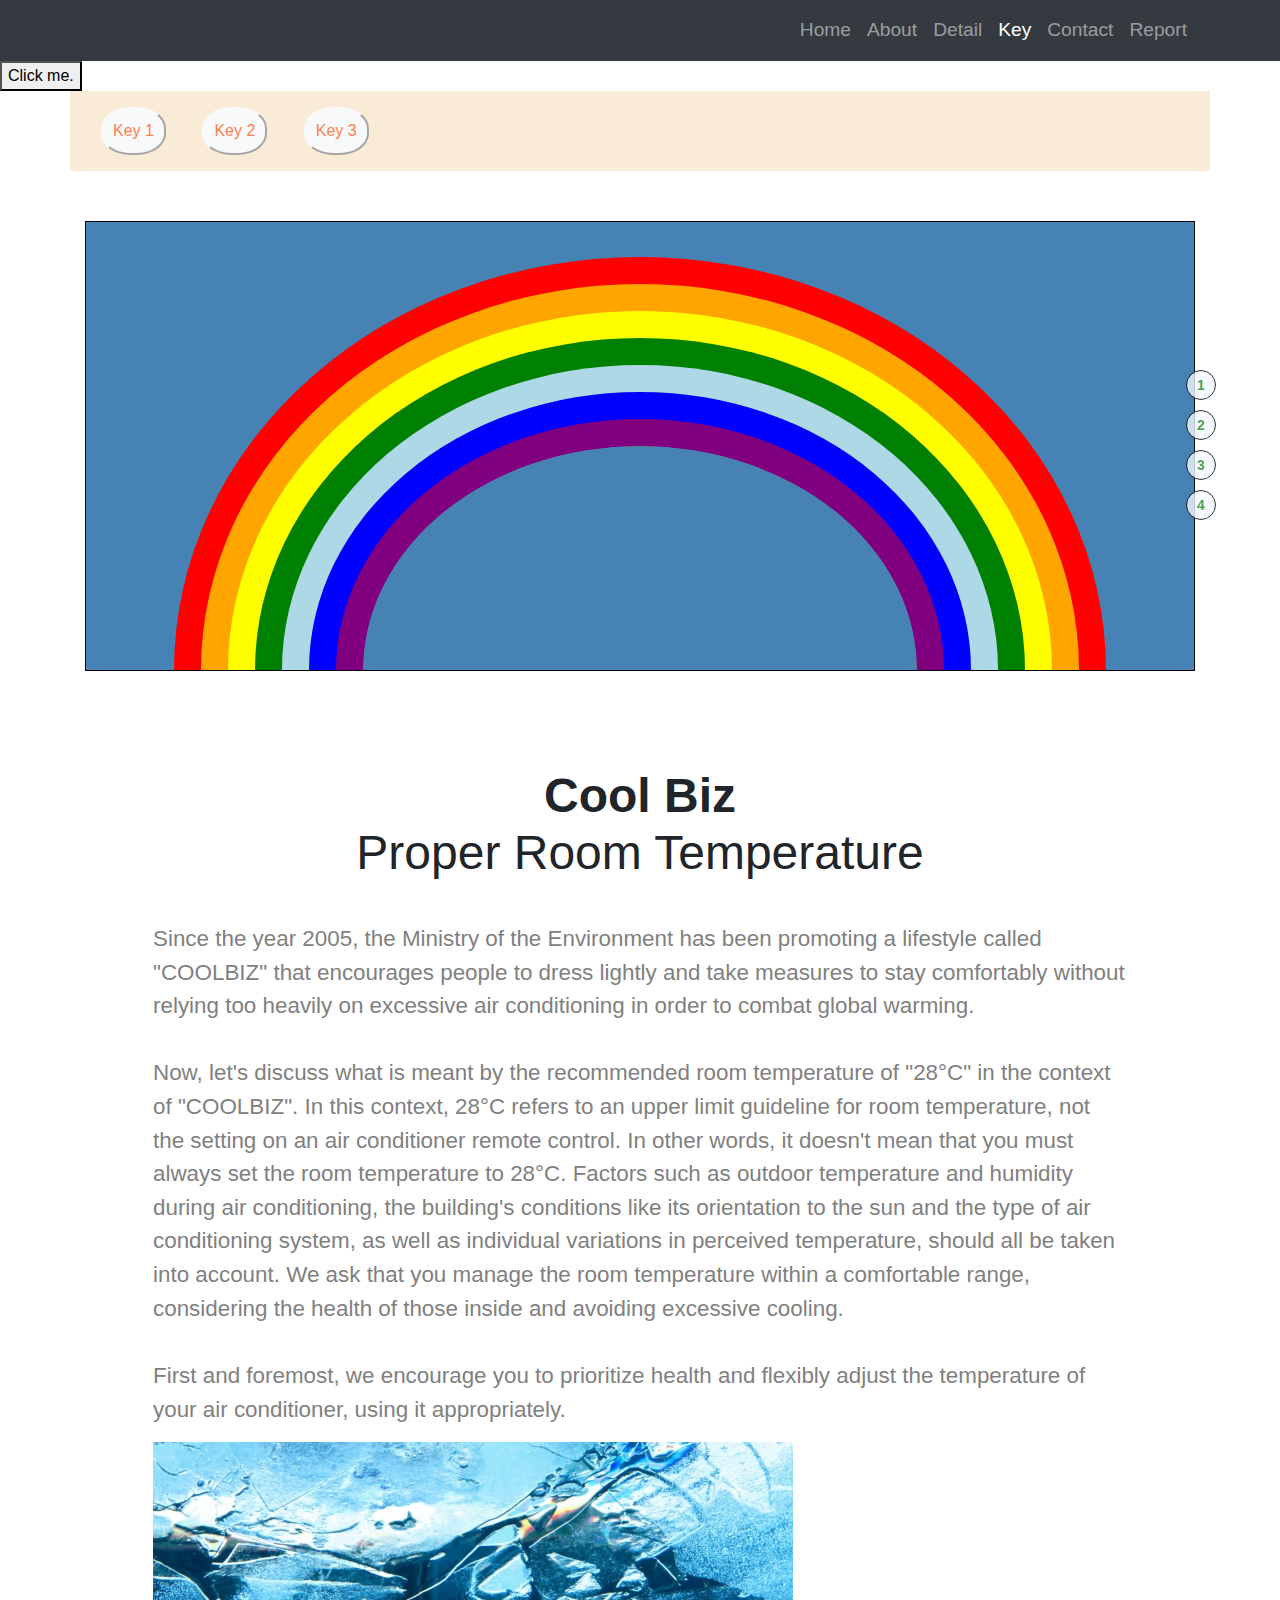
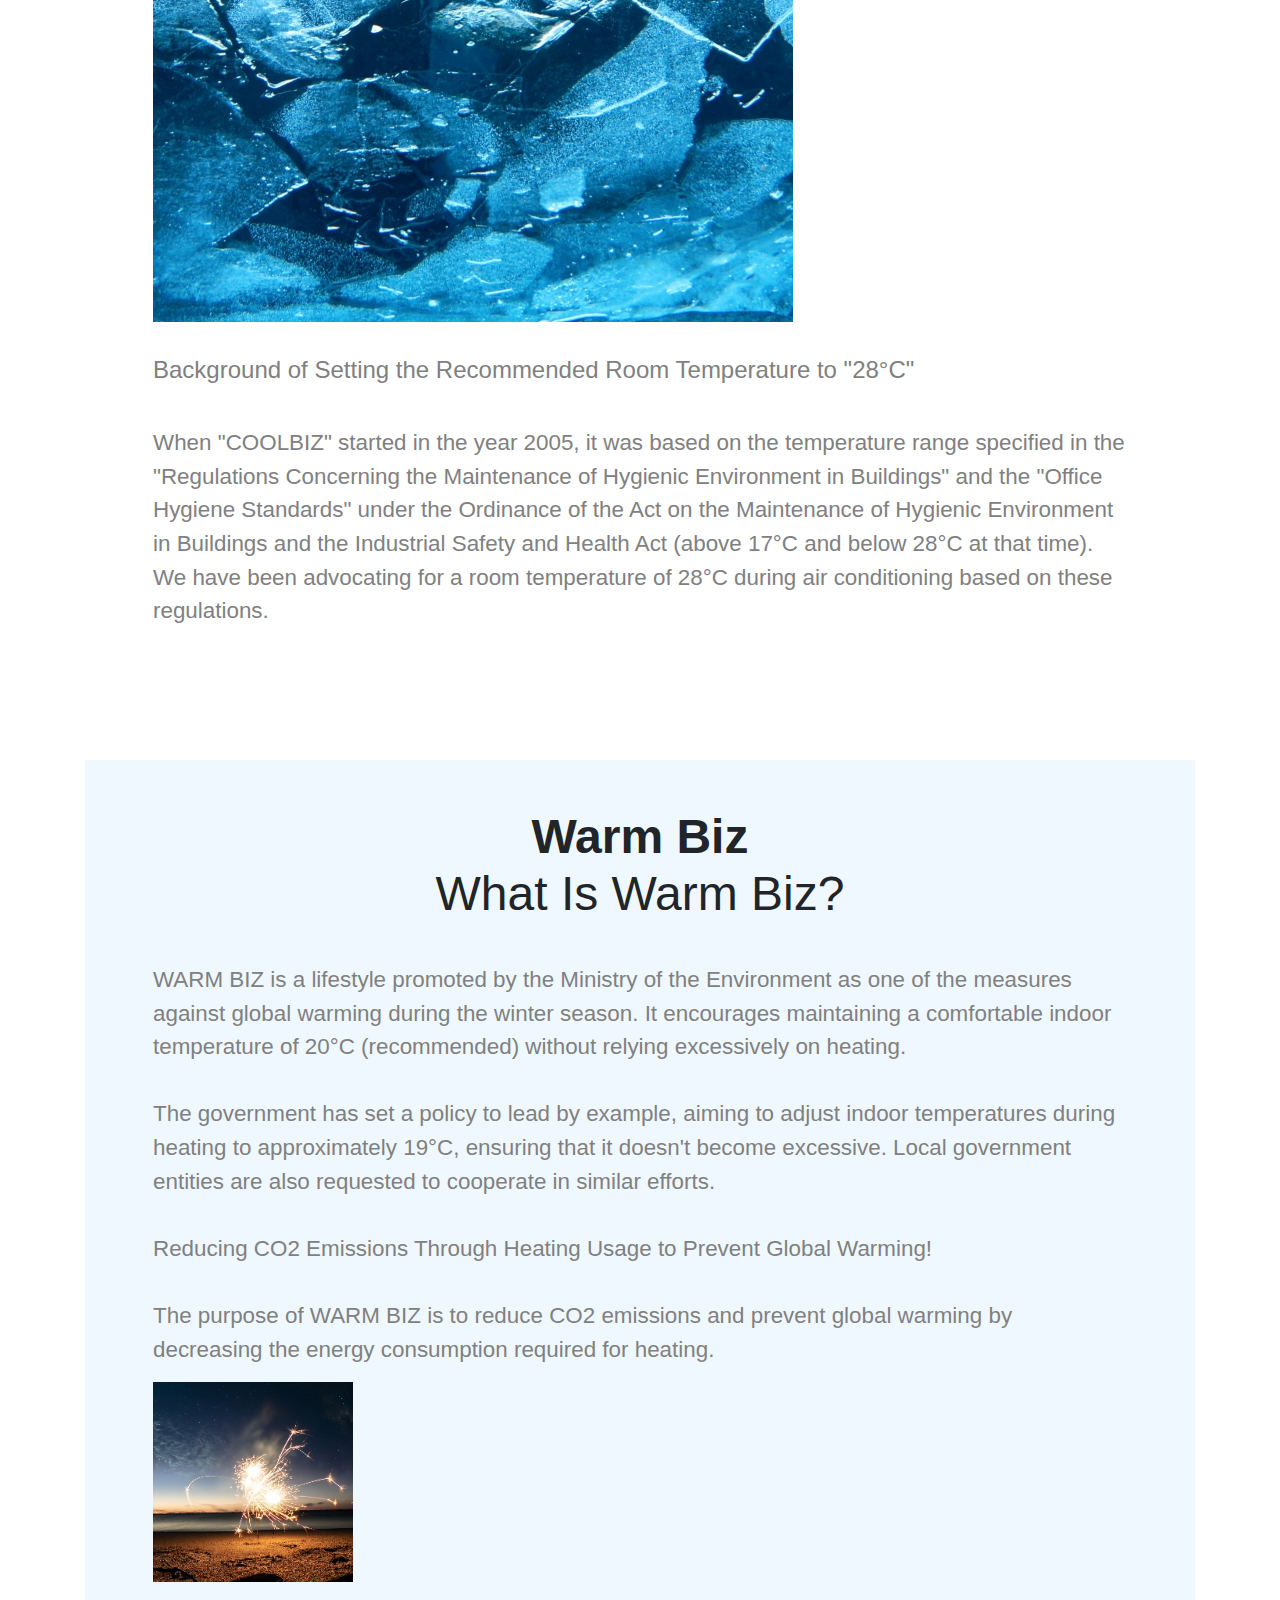
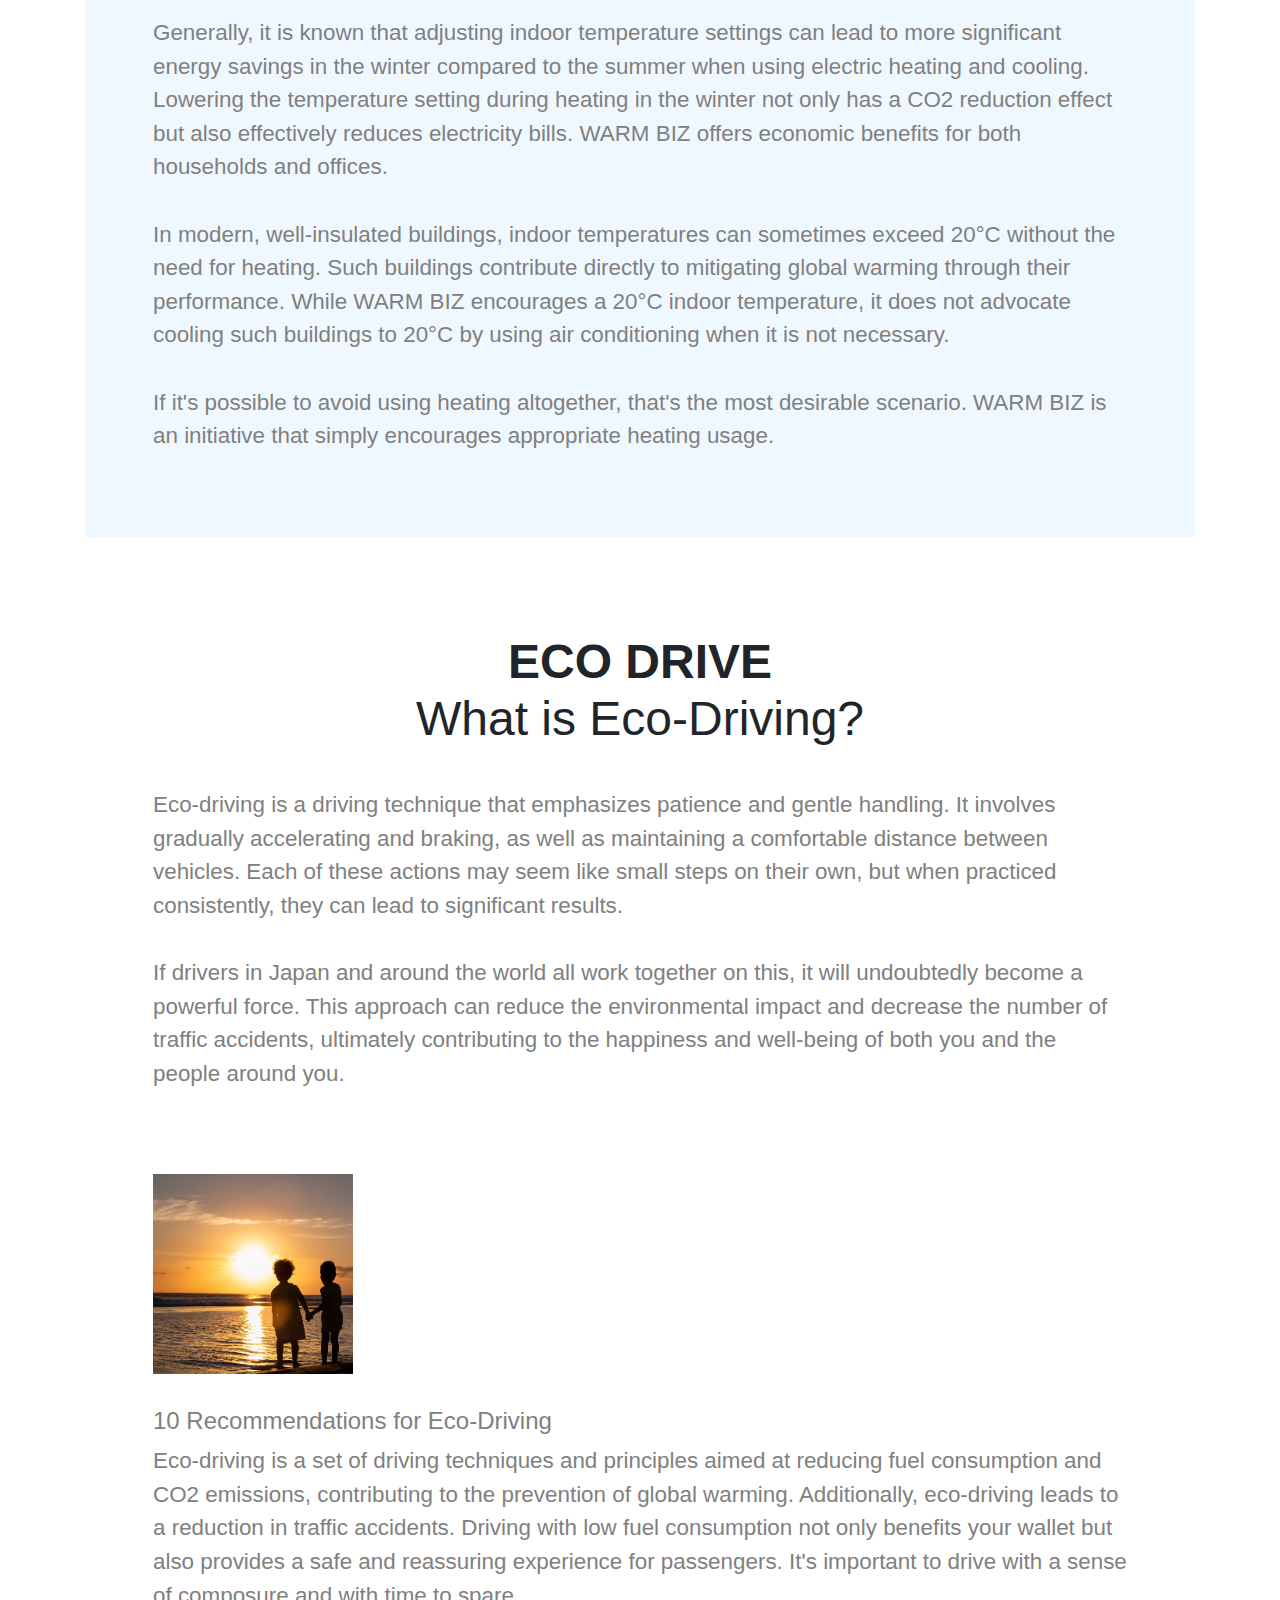
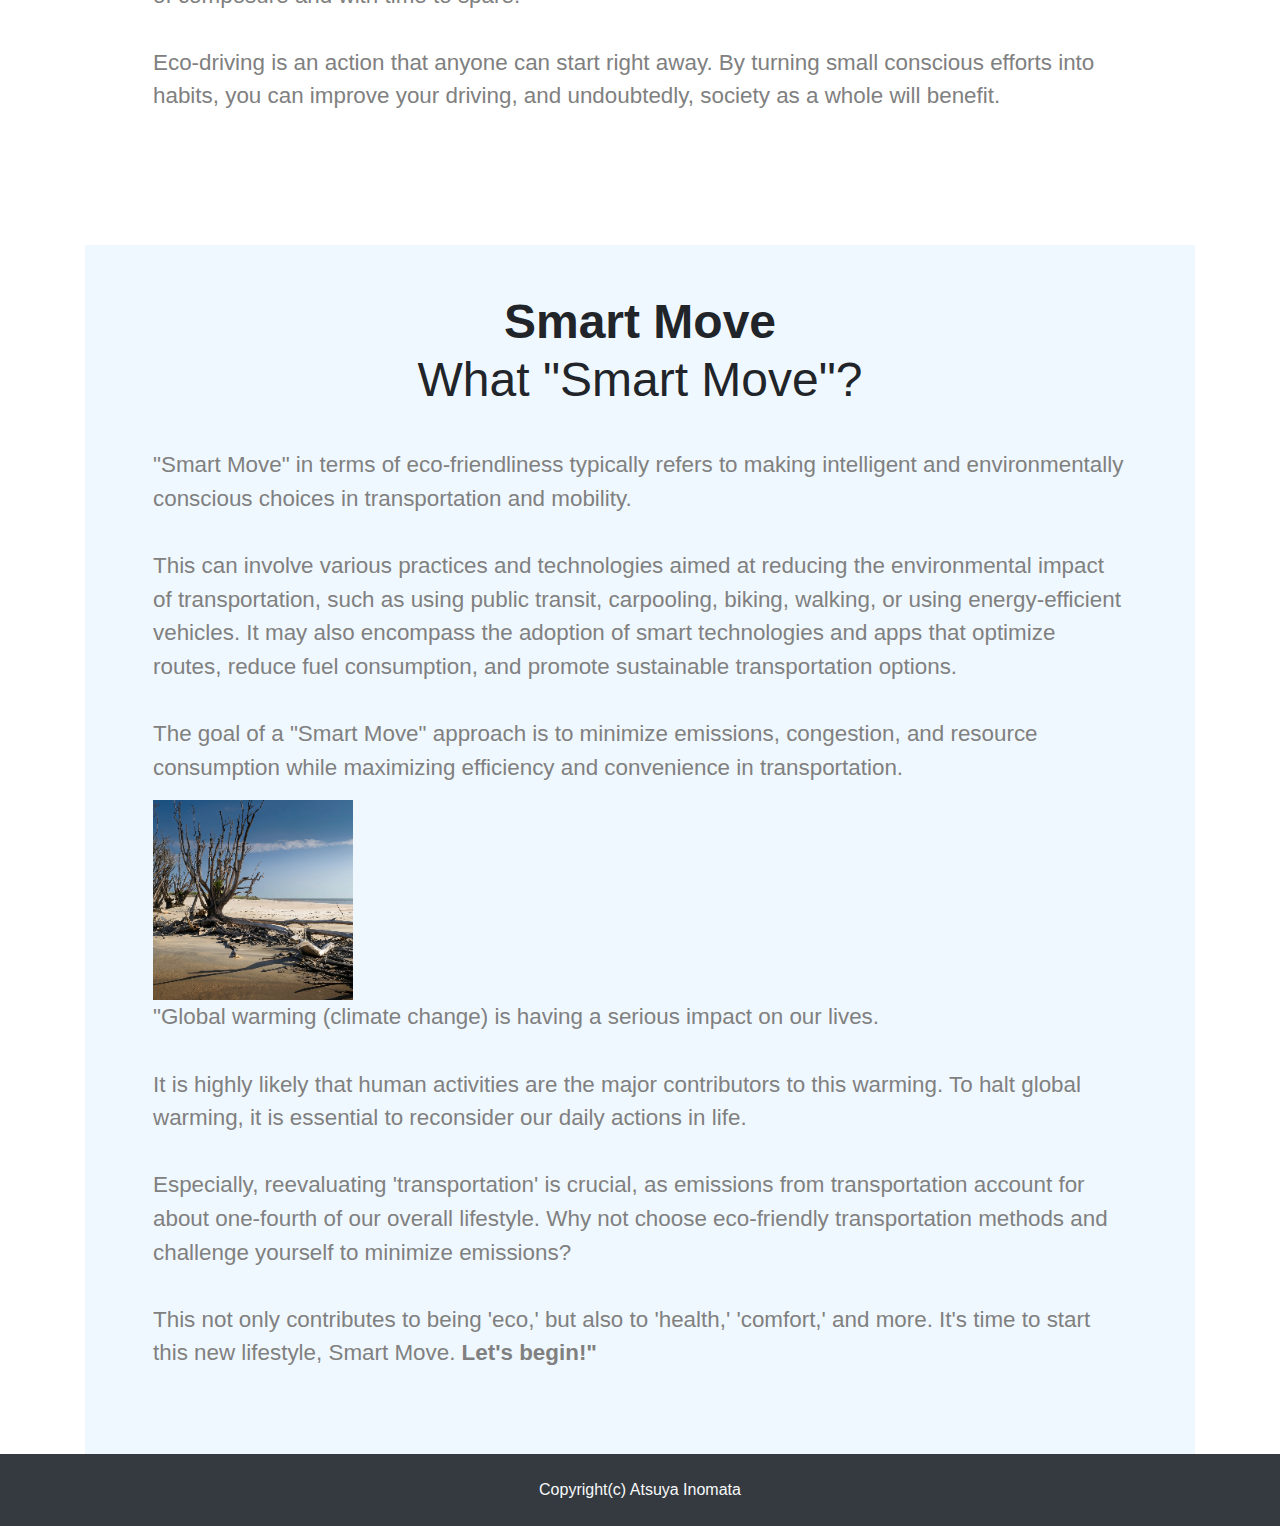
<file: key.html>
<!doctype html>
<html lang="en">
  <head>
    <meta charset="utf-8">
    <meta name="viewport" content="width=device-width, initial-scale=1">
    <title> WD - FinalP - WebSite</title>
    <link rel="stylesheet" href="https://cdn.jsdelivr.net/npm/bootstrap@4.0.0/dist/css/bootstrap.min.css" integrity="sha384-Gn5384xqQ1aoWXA+058RXPxPg6fy4IWvTNh0E263XmFcJlSAwiGgFAW/dAiS6JXm" crossorigin="anonymous">
    <link rel="stylesheet" href="style.css">
  </head>

  <!-- nav menu using Bootstrap, "Bootstrap reference" , 2023. [Online]. Available:
https://getbootstrap.com. -->
  <body class="">
    <nav class="nabvar navbar-expand-lg navbar-dark bg-dark navbar-expand-sm sticky-top p-2">
      <div class="container">
        <button class="navbar-toggler" type="button" data-toggle="collapse" data-target="#topnav"><span class="navbar-toggler-icon"></span></button>
        <div class="collapse navbar-collapse" id="topnav">
          <ul class="nav navbar-nav ml-auto">
            <li><a href="index.html" class="nav-link">Home</a></li>
            <li><a href="about.html" class="nav-link">About</a></li>
            <li><a href="detail.html" class="nav-link">Detail</a></li>
            <li class="navDom"><a href="key.html" class="nav-link active">Key</a></li>
            <li><a href="contact.html" class="nav-link">Contact</a></li>
            <li><a href="report.html" class="nav-link">Report</a></li>
          </ul>
        </div>
      </div>
    </nav>
    </header>

    <!-- JS test-->
    <!-- Down below here for modal-->
    <!-- using Bootstrap, "Bootstrap reference" , 2023. [Online]. Available:
https://getbootstrap.com. -->
    <div id="titleIn" class="output">
      <button>Click me.</button>
    </div>

  <div class="content">
    <div id="navMenu">
      <nav >
        <ul class="navBar">
          <li><a href="#key1">1</a></li>
          <li><a href="#key2"> 2</a></li>
          <li><a href="#key3"> 3</a></li>
          <li><a href="#key4">4</a></li>
        </ul>
      </nav>
    </div>

    <div class="container modalCon">
      <button class='modal1 btn-light m-3'>Key 1</button>
      <button class='modal1 btn-light m-3'>Key 2</button>
      <button class='modal1 btn-light m-3'>Key 3</button>
      <div class="modalMain" id="ModalMainKey">
        <div class="modalBody"> <span class="close">&times;</span>
          <div class="modal-text">Modal Text
            <br> test </div>
        </div>
      </div>
    </div>


    <div class="container">
      <div class="outputC">

      </div>
    </div>
  
 
<!-- Section / articles down below from here-->
<!-- using Climate Central.com, 'Contents Reference' -->
<!-- using Bootstrap, "Bootstrap reference" , 2023. [Online]. Available:
https://getbootstrap.com. -->
  <div class="container">
    <div class="keySec p-5 mt-5" id="key1">
      <h2 class="keySubTil">
        <strong>Cool Biz </strong> <br>Proper Room Temperature</h2>
      <article class="keyContent">
        <p>
          Since the year 2005, the Ministry of the Environment has been promoting a lifestyle called "COOLBIZ" that encourages people to dress lightly and take measures to stay comfortably without relying too heavily on excessive air conditioning in order to combat global warming.
          <br><br>
          Now, let's discuss what is meant by the recommended room temperature of "28°C" in the context of "COOLBIZ". In this context, 28°C refers to an upper limit guideline for room temperature, not the setting on an air conditioner remote control. In other words, it doesn't mean that you must always set the room temperature to 28°C. Factors such as outdoor temperature and humidity during air conditioning, the building's conditions like its orientation to the sun and the type of air conditioning system, as well as individual variations in perceived temperature, should all be taken into account. We ask that you manage the room temperature within a comfortable range, considering the health of those inside and avoiding excessive cooling.
          <br><br>
          First and foremost, we encourage you to prioritize health and flexibly adjust the temperature of your air conditioner, using it appropriately.</p>
        <img src="image/26821942_s.jpg" alt="image Popping up." class="imgPopup">
        <br><br>
        <h4>Background of Setting the Recommended Room Temperature to "28°C"
        </h4>
        <br>
        <p>
          When "COOLBIZ" started in the year 2005, it was based on the temperature range specified in the "Regulations Concerning the Maintenance of Hygienic Environment in Buildings" and the "Office Hygiene Standards" under the Ordinance of the Act on the Maintenance of Hygienic Environment in Buildings and the Industrial Safety and Health Act (above 17°C and below 28°C at that time). We have been advocating for a room temperature of 28°C during air conditioning based on these regulations.</p>
      </article>
    </div>

    <div class="keySec p-5 mt-5" id="key2">
      <h2 class="keySubTil"><strong>Warm Biz</strong>
      <br>
      What Is Warm Biz?
      </h2>
      <article  class="keyContent">
        <p>
          WARM BIZ is a lifestyle promoted by the Ministry of the Environment as one of the measures against global warming during the winter season. It encourages maintaining a comfortable indoor temperature of 20°C (recommended) without relying excessively on heating.
          <br><br>
          The government has set a policy to lead by example, aiming to adjust indoor temperatures during heating to approximately 19°C, ensuring that it doesn't become excessive. Local government entities are also requested to cooperate in similar efforts.
          <br><br>
          Reducing CO2 Emissions Through Heating Usage to Prevent Global Warming!
          <br><br>
          The purpose of WARM BIZ is to reduce CO2 emissions and prevent global warming by decreasing the energy consumption required for heating.</p>
          <img src="image/無題 (6).png" alt="image Popping up." class="imgPopup">
          <br><br>
          <p>Generally, it is known that adjusting indoor temperature settings can lead to more significant energy savings in the winter compared to the summer when using electric heating and cooling. Lowering the temperature setting during heating in the winter not only has a CO2 reduction effect but also effectively reduces electricity bills. WARM BIZ offers economic benefits for both households and offices.
          <br><br>
          In modern, well-insulated buildings, indoor temperatures can sometimes exceed 20°C without the need for heating. Such buildings contribute directly to mitigating global warming through their performance. While WARM BIZ encourages a 20°C indoor temperature, it does not advocate cooling such buildings to 20°C by using air conditioning when it is not necessary.
          <br><br>
          If it's possible to avoid using heating altogether, that's the most desirable scenario. WARM BIZ is an initiative that simply encourages appropriate heating usage.
          </p>
      </article>
    </div>



    <div class="keySec p-5 mt-5" id="key3">
      <h2 class="keySubTil"><strong>ECO DRIVE</strong> 
      <br>
      What is Eco-Driving?
      </h2>
      <article  class="keyContent">
      <p>Eco-driving is a driving technique that emphasizes patience and gentle handling. It involves gradually accelerating and braking, as well as maintaining a comfortable distance between vehicles. Each of these actions may seem like small steps on their own, but when practiced consistently, they can lead to significant results.
        <br><br>
        If drivers in Japan and around the world all work together on this, it will undoubtedly become a powerful force. This approach can reduce the environmental impact and decrease the number of traffic accidents, ultimately contributing to the happiness and well-being of both you and the people around you.</p>
        <br><br>
      <img src="image/無題 (3).png" alt="image Popping up." class="imgPopup">
      <br><br>
      <h4>10 Recommendations for Eco-Driving</h4>
      <p>Eco-driving is a set of driving techniques and principles aimed at reducing fuel consumption and CO2 emissions, contributing to the prevention of global warming. Additionally, eco-driving leads to a reduction in traffic accidents. Driving with low fuel consumption not only benefits your wallet but also provides a safe and reassuring experience for passengers. It's important to drive with a sense of composure and with time to spare.
        <br><br>
        Eco-driving is an action that anyone can start right away. By turning small conscious efforts into habits, you can improve your driving, and undoubtedly, society as a whole will benefit.</p>
   
    </article>
    </div>

    <div class="keySec p-5 mt-5" id="key4">
      <h2 class="keySubTil"><strong>Smart Move</strong>
      <br>
      What "Smart Move"?
      </h2>
      <article   class="keyContent">
      <p>"Smart Move" in terms of eco-friendliness typically refers to making intelligent and environmentally conscious choices in transportation and mobility. 
        <br><br>
        This can involve various practices and technologies aimed at reducing the environmental impact of transportation, such as using public transit, carpooling, biking, walking, or using energy-efficient vehicles. It may also encompass the adoption of smart technologies and apps that optimize routes, reduce fuel consumption, and promote sustainable transportation options. 
        <br><br>
        The goal of a "Smart Move" approach is to minimize emissions, congestion, and resource consumption while maximizing efficiency and convenience in transportation.</p>
      <img src="image/無題 (5).png" alt="image Popping up." class="imgPopup">
      <p>"Global warming (climate change) is having a serious impact on our lives. 
        <br><br>It is highly likely that human activities are the major contributors to this warming. To halt global warming, it is essential to reconsider our daily actions in life. 
        <br><br>Especially, reevaluating 'transportation' is crucial, as emissions from transportation account for about one-fourth of our overall lifestyle. Why not choose eco-friendly transportation methods and challenge yourself to minimize emissions? 
        <br><br>This not only contributes to being 'eco,' but also to 'health,' 'comfort,' and more. It's time to start this new lifestyle, Smart Move. <strong>
          Let's begin!"
        </strong> </p>
    </article>
    </div>
  </div>
 </div>
    

 <!-- using Bootstrap, "Bootstrap reference" , 2023. [Online]. Available:
https://getbootstrap.com. -->
  <footer class="bg-dark">
    <div class="container">
      <div class="text-center text-light p-4"> Copyright(c) Atsuya Inomata</div>
    </div>
  </footer>


    <script src="https://ajax.googleapis.com/ajax/libs/jquery/1.12.4/jquery.min.js"></script>
    <script src="https://cdn.jsdelivr.net/npm/popper.js@1.12.9/dist/umd/popper.min.js" integrity="sha384-ApNbgh9B+Y1QKtv3Rn7W3mgPxhU9K/ScQsAP7hUibX39j7fakFPskvXusvfa0b4Q" crossorigin="anonymous"></script>
    <script src="https://cdn.jsdelivr.net/npm/bootstrap@4.0.0/dist/js/bootstrap.min.js" integrity="sha384-JZR6Spejh4U02d8jOt6vLEHfe/JQGiRRSQQxSfFWpi1MquVdAyjUar5+76PVCmYl" crossorigin="anonymous"></script>

    <script src="script.js">

     
    </script>
  </body>
</html>
</file>
<file: style.css>
/* Photo AC, "Images reference - all the images inside my website are from this site" , 2023. [Online]. Available:
https://www.photo-ac.com/. */


.section {
  min-height: 800px;
  overflow: hidden;
  position: relative;
  padding: 100px 10px 50px 10px;
  background-size: center;
}

.section:nth-child(even) {
  background-color: aliceblue;
}

p {
  font-size: 1.4rem;

}

.nav-link {
  font-size: 1.2rem;
}

h2 {
  font-size: 2.2rem;
}

h3 {
  font-size: 1.8rem;
  color: azure;
}



/*  Index.html  */

#homeTop {
  min-height: 400px;
  
}

#HomeTit {
  background-color:rgba(70,130,180, 0.8) ;
  margin-top: 40px;
  padding: 100px;
  box-shadow: 10px 10px 5px lightblue;
}

#nameblog {
  font-size: 4.5rem;
  font-family: 'Anton', sans-serif;
  color: aliceblue;
  display: inline-block;
  letter-spacing: 10px;
}

.eduName {
  font-size: 5rem;
  color: SeaShell;
  text-shadow: -1px 0 black, 0 1px black, 1px 0 black, 0 -1px black;
}

.japName {
  color: rgba(255, 0, 0, 0.4) ;
  font-size: 4rem;
}

hr {
  border: 2px solid black;
}

.carousel {
  min-height: 500px;
}

#homeSec1 {
  background: url("image/kuala-lumpur-1820944_1920.jpg") no-repeat center center fixed;
}

#qanda {
  background: url("image/sunset-1373171_1280.jpg") no-repeat center center fixed;
}

#fact {
  background: url("image/away-3408119_1920.jpg") no-repeat center center fixed;
}

#indexSubtil {
  color: whitesmoke;
  font-family: 'Anton', sans-serif;
  letter-spacing: 5px; 
  font-size: 4rem;
  border: 1px solid black;
}

#titleIn {
  /* color: black;
  font-family: 'Anton', sans-serif;
  letter-spacing: 5px; */
}

.homeSec1content {
  color: white;
  background-color: rgba(255, 255, 255, 0.1);

}

#homeSec1 > div, #qanda > div {
  /* background-color: rgba(255, 255, 255, 0.8);
  border-radius: 10px; */
  color: rgb(85, 61, 61);
}

#contact > div {
  background-color: white;
  border: 3px lightgray solid;
  border-radius: 20px;
  padding: 20px;
}



/* about.html  */

.jumbAbout {
  background: url("image/jellyfish-257860_1920.jpg") no-repeat center center fixed;
  padding: 5rem 0;
}

#aboutWel {
  font-size: 4rem;
  letter-spacing: 2px;
}

.aboutWord {
  font-size: 1.8rem;
  color: rgba(0, 0, 0, 0.7);
  padding: 20px;
}

.aboutWordsm {
  font-size: 1.4rem;
  padding: 10px;
  margin-bottom: 20px;
  color: rgba(0, 0, 0, 0.4);
}

.mastInfo {
  background-color: rgba(255, 255, 255, 0.5);
  border-radius: 20px;
  padding: 2rem;
}




/* 
  detail.html  
*/

.wrapper {
  z-index: 0;
}

.detailTil {
  padding: 40px;
  text-align: center;
  color: black;
  font-size: 2.2rem;
}

.detailStil {
  font-size: 1.8rem;
}

.detailP p {
  color: gray;
  font-size: 1.2rem;
}

.section article {
  background-color: rgba(255, 255, 255, 0.7);
  background-color: rgb(255, 255, 255);
  padding: 10px;
  border-radius: 20px;
  margin: 0 20px;
}

.detDrop {
  position: fixed;
  z-index: 1;
}

.fixPoint {
  background-attachment: fixed;
}

.arcOne {
  background: url("image/ocean-1867285_1920.jpg") no-repeat center center fixed;
}

#arcTwo {
  background: url("image/beach-1852945_1920.jpg") no-repeat center center fixed;
}

#arcThree {
  background: url("image/sea-2361247_1920.jpg") no-repeat center center fixed;
}

#arcFour {
  background: url("image/sunset-1373171_1280.jpg") no-repeat center center fixed;
}

.conBott {
  height: 60px;
  max-width: 100%;
  margin-top: 60px;
  padding: 40px;
}





/* key.html  */
#navMenu {
 
}

.navBar {
  position: fixed;
  right: 5%;
  top: 40%;
  height: 150px;
  opacity: 0.8;
  z-index: 100;
  margin: 0;
  padding: 0;
  
}

.navBar li {
  list-style: none;
  padding: 0;
  font-size: 0.01px;
}

.navBar li a{
  text-decoration: none;
  border: 1px solid black;
  border-radius: 20px;
  width: 30px;
  height: 30px;
  background-color: aliceblue;
  margin-top: 10px;
  display: inline-block;
  text-align: center;
  font-weight: bold;
  color: forestgreen;
  font-size: 14px;
  padding: 4px;
  overflow: hidden;
  text-align: top;
}

.navBar li a:hover {
  background-color: forestgreen;
  color: aliceblue;
}

.modalBody {
  background-color: white;
  margin: 20% auto;
  padding: 20px;
  border: 1px solid #333;
  border-radius: 25px;
  width: 70%;
  min-height: 200px;
}


.modalMain {
  display: none;
  text-align: center;
}

.close {
  float: right;
  color: red;
  font-size: 2em;
  font-weight: bold;
}

.close:hover {
  color: black;
  cursor: pointer;
}

.modalCon {
  background-color: antiquewhite;
  position: relative;
  overflow: hidden;
  
}

.modal1 {
  color: coral;
  border-radius: 45%;
  padding: 10px;
}

.outputC {
  border: 1px solid black;
  width: 100%;
  height: 50vh;
  position: relative;
  overflow: hidden;
  margin: auto;
  margin-top: 50px;
  background-color: SteelBlue;
}

.outputC::after
 {
  content: '';
  position: absolute;
  width: 50%;
  height: 100%;
  border-radius: 50%;
  left: 25%;
  top: 50%;
  box-shadow: 0 0 0 3vh purple, 0 0 0 6vh blue, 0 0 0 9vh lightblue, 0 0 0 12vh green, 0 0 0 15vh yellow, 
  0 0 0 18vh orange, 0 0 0 21vh red
 }

 .keySubTil {
  text-align: center;
  font-size: 3rem;
  margin-bottom: 20px;
 }

  .keySec .keyContent {
  font-size: 1.4rem;
  color: gray;
  background-color: none;
  padding: 20px;
 }

 .keySec {
  min-height: 800px;
  overflow: hidden;
  position: relative;
  padding: 100px 10px 50px 10px;
  background-size: center;
 }

 .keySec:nth-child(even) {
  background-color: aliceblue;
 }
</file>
